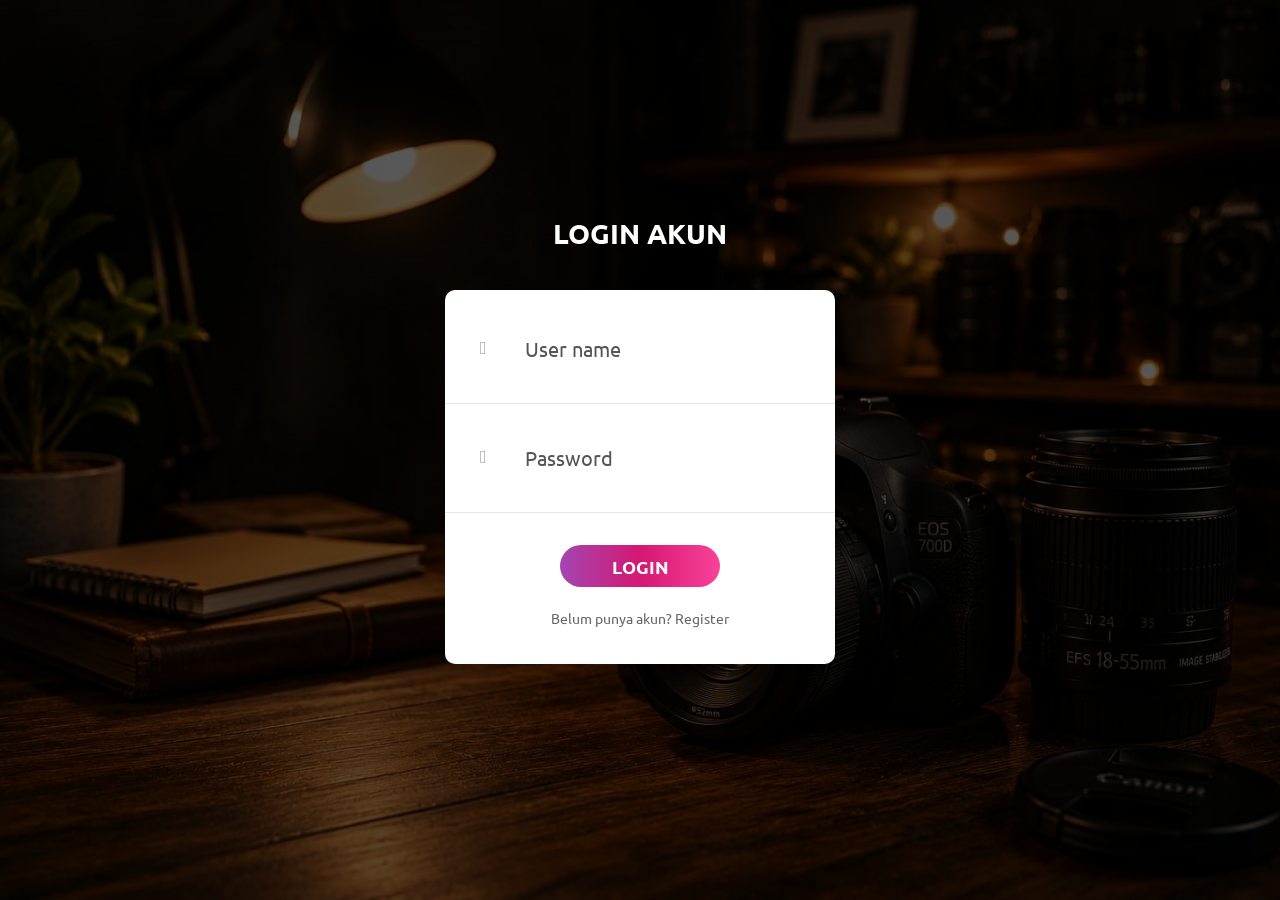
<file: login/index.html>
<!DOCTYPE html>
<html lang="en">
<head>
	<title>Login Vcame</title>
	<meta charset="UTF-8">
	<meta name="viewport" content="width=device-width, initial-scale=1">
<!--===============================================================================================-->	
	<link rel="icon" type="image/png" href="images/icons/favicon.ico"/>
<!--===============================================================================================-->
	<link rel="stylesheet" type="text/css" href="vendor/bootstrap/css/bootstrap.min.css">
<!--===============================================================================================-->
	<link rel="stylesheet" type="text/css" href="fonts/font-awesome-4.7.0/css/font-awesome.min.css">
<!--===============================================================================================-->
	<link rel="stylesheet" type="text/css" href="fonts/Linearicons-Free-v1.0.0/icon-font.min.css">
<!--===============================================================================================-->
	<link rel="stylesheet" type="text/css" href="vendor/animate/animate.css">
<!--===============================================================================================-->	
	<link rel="stylesheet" type="text/css" href="vendor/css-hamburgers/hamburgers.min.css">
<!--===============================================================================================-->
	<link rel="stylesheet" type="text/css" href="vendor/animsition/css/animsition.min.css">
<!--===============================================================================================-->
	<link rel="stylesheet" type="text/css" href="vendor/select2/select2.min.css">
<!--===============================================================================================-->	
	<link rel="stylesheet" type="text/css" href="vendor/daterangepicker/daterangepicker.css">
<!--===============================================================================================-->
	<link rel="stylesheet" type="text/css" href="css/util.css">
	<link rel="stylesheet" type="text/css" href="css/main.css">
<!--===============================================================================================-->
</head>
<body>
	
	<div class="limiter">
		<div class="container-login100" style="background-image: url('images/bg-01.jpg');">
			<div class="wrap-login100 p-t-30 p-b-50">
				<span class="login100-form-title p-b-41">
					Login Akun
				</span>
				<form id="loginForm" class="login100-form validate-form p-b-33 p-t-5">

					<div class="wrap-input100 validate-input" data-validate = "Enter username">
						<input id="username" class="input100" type="text" name="username" placeholder="User name">
						<span class="focus-input100" data-placeholder="&#xe82a;"></span>
					</div>

					<div class="wrap-input100 validate-input" data-validate="Enter password">
						<input id="password" class="input100" type="password" name="pass" placeholder="Password">
						<span class="focus-input100" data-placeholder="&#xe80f;"></span>
					</div>

					<div class="container-login100-form-btn m-t-32">
<div id="alertBox"></div>
						<button class="login100-form-btn">
							Login
						</button>
					</div>
					
					<p style="text-align:center; margin-top:20px;">
    <a href="register.html">Belum punya akun? Register</a>
</p>
				</form>
			</div>
		</div>
	</div>
	

	<div id="dropDownSelect1"></div>
	
<!--===============================================================================================-->
	<script src="vendor/jquery/jquery-3.2.1.min.js"></script>
<!--===============================================================================================-->
	<script src="vendor/animsition/js/animsition.min.js"></script>
<!--===============================================================================================-->
	<script src="vendor/bootstrap/js/popper.js"></script>
	<script src="vendor/bootstrap/js/bootstrap.min.js"></script>
<!--===============================================================================================-->
	<script src="vendor/select2/select2.min.js"></script>
<!--===============================================================================================-->
	<script src="vendor/daterangepicker/moment.min.js"></script>
	<script src="vendor/daterangepicker/daterangepicker.js"></script>
<!--===============================================================================================-->
	<script src="vendor/countdowntime/countdowntime.js"></script>
<!--===============================================================================================-->
	<script src="js/main.js"></script>
	<script src="js/login.js"></script>
</body>
</html>
</file>
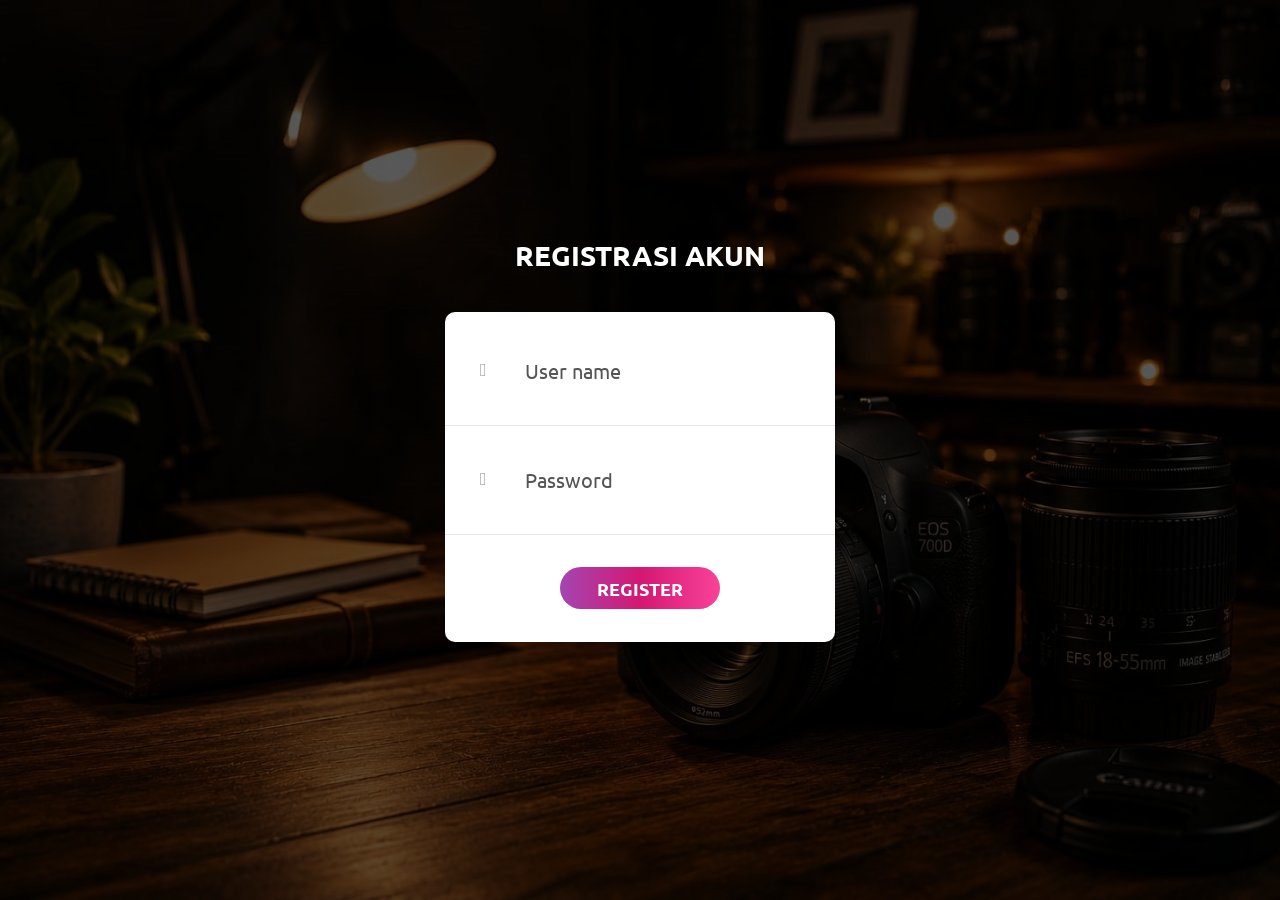
<file: login/register.html>
<!DOCTYPE html>
<html lang="en">
<head>
	<title>Registrasi Vcame</title>
	<meta charset="UTF-8">
	<meta name="viewport" content="width=device-width, initial-scale=1">
<!--===============================================================================================-->	
	<link rel="icon" type="image/png" href="images/icons/favicon.ico"/>
<!--===============================================================================================-->
	<link rel="stylesheet" type="text/css" href="vendor/bootstrap/css/bootstrap.min.css">
<!--===============================================================================================-->
	<link rel="stylesheet" type="text/css" href="fonts/font-awesome-4.7.0/css/font-awesome.min.css">
<!--===============================================================================================-->
	<link rel="stylesheet" type="text/css" href="fonts/Linearicons-Free-v1.0.0/icon-font.min.css">
<!--===============================================================================================-->
	<link rel="stylesheet" type="text/css" href="vendor/animate/animate.css">
<!--===============================================================================================-->	
	<link rel="stylesheet" type="text/css" href="vendor/css-hamburgers/hamburgers.min.css">
<!--===============================================================================================-->
	<link rel="stylesheet" type="text/css" href="vendor/animsition/css/animsition.min.css">
<!--===============================================================================================-->
	<link rel="stylesheet" type="text/css" href="vendor/select2/select2.min.css">
<!--===============================================================================================-->	
	<link rel="stylesheet" type="text/css" href="vendor/daterangepicker/daterangepicker.css">
<!--===============================================================================================-->
	<link rel="stylesheet" type="text/css" href="css/util.css">
	<link rel="stylesheet" type="text/css" href="css/main.css">
<!--===============================================================================================-->
</head>
<body>
	
	<div class="limiter">
		<div class="container-login100" style="background-image: url('images/bg-01.jpg');">
			<div class="wrap-login100 p-t-30 p-b-50">
				<span class="login100-form-title p-b-41">
					Registrasi Akun
				</span>
				<form id="registerForm" class="login100-form p-b-33 p-t-5">

					<div class="wrap-input100 validate-input" data-validate = "Enter username">
						<input id="username" class="input100" type="text" name="username" placeholder="User name">
						<span class="focus-input100" data-placeholder="&#xe82a;"></span>
					</div>

					<div class="wrap-input100 validate-input" data-validate="Enter password">
						<input id="password" class="input100" type="password" name="pass" placeholder="Password">
						<span class="focus-input100" data-placeholder="&#xe80f;"></span>
					</div>

					<div class="container-login100-form-btn m-t-32">
<div id="message"></div>
						<button class="login100-form-btn">
							Register
						</button>
					</div>

				</form>
			</div>
		</div>
	</div>
	

	<div id="dropDownSelect1"></div>
	
<!--===============================================================================================-->
	<script src="vendor/jquery/jquery-3.2.1.min.js"></script>
<!--===============================================================================================-->
	<script src="vendor/animsition/js/animsition.min.js"></script>
<!--===============================================================================================-->
	<script src="vendor/bootstrap/js/popper.js"></script>
	<script src="vendor/bootstrap/js/bootstrap.min.js"></script>
<!--===============================================================================================-->
	<script src="vendor/select2/select2.min.js"></script>
<!--===============================================================================================-->
	<script src="vendor/daterangepicker/moment.min.js"></script>
	<script src="vendor/daterangepicker/daterangepicker.js"></script>
<!--===============================================================================================-->
	<script src="vendor/countdowntime/countdowntime.js"></script>
<!--===============================================================================================-->
	<script src="js/main.js"></script>
 <script src="js/register.js"></script>
</body>
</html>
</file>
<file: login/vendor/daterangepicker/daterangepicker.css>
.daterangepicker {
  position: absolute;
  color: inherit;
  background-color: #fff;
  border-radius: 4px;
  width: 278px;
  padding: 4px;
  margin-top: 1px;
  top: 100px;
  left: 20px;
  /* Calendars */ }
  .daterangepicker:before, .daterangepicker:after {
    position: absolute;
    display: inline-block;
    border-bottom-color: rgba(0, 0, 0, 0.2);
    content: ''; }
  .daterangepicker:before {
    top: -7px;
    border-right: 7px solid transparent;
    border-left: 7px solid transparent;
    border-bottom: 7px solid #ccc; }
  .daterangepicker:after {
    top: -6px;
    border-right: 6px solid transparent;
    border-bottom: 6px solid #fff;
    border-left: 6px solid transparent; }
  .daterangepicker.opensleft:before {
    right: 9px; }
  .daterangepicker.opensleft:after {
    right: 10px; }
  .daterangepicker.openscenter:before {
    left: 0;
    right: 0;
    width: 0;
    margin-left: auto;
    margin-right: auto; }
  .daterangepicker.openscenter:after {
    left: 0;
    right: 0;
    width: 0;
    margin-left: auto;
    margin-right: auto; }
  .daterangepicker.opensright:before {
    left: 9px; }
  .daterangepicker.opensright:after {
    left: 10px; }
  .daterangepicker.dropup {
    margin-top: -5px; }
    .daterangepicker.dropup:before {
      top: initial;
      bottom: -7px;
      border-bottom: initial;
      border-top: 7px solid #ccc; }
    .daterangepicker.dropup:after {
      top: initial;
      bottom: -6px;
      border-bottom: initial;
      border-top: 6px solid #fff; }
  .daterangepicker.dropdown-menu {
    max-width: none;
    z-index: 3001; }
  .daterangepicker.single .ranges, .daterangepicker.single .calendar {
    float: none; }
  .daterangepicker.show-calendar .calendar {
    display: block; }
  .daterangepicker .calendar {
    display: none;
    max-width: 270px;
    margin: 4px; }
    .daterangepicker .calendar.single .calendar-table {
      border: none; }
    .daterangepicker .calendar th, .daterangepicker .calendar td {
      white-space: nowrap;
      text-align: center;
      min-width: 32px; }
  .daterangepicker .calendar-table {
    border: 1px solid #fff;
    padding: 4px;
    border-radius: 4px;
    background-color: #fff; }
  .daterangepicker table {
    width: 100%;
    margin: 0; }
  .daterangepicker td, .daterangepicker th {
    text-align: center;
    width: 20px;
    height: 20px;
    border-radius: 4px;
    border: 1px solid transparent;
    white-space: nowrap;
    cursor: pointer; }
    .daterangepicker td.available:hover, .daterangepicker th.available:hover {
      background-color: #eee;
      border-color: transparent;
      color: inherit; }
    .daterangepicker td.week, .daterangepicker th.week {
      font-size: 80%;
      color: #ccc; }
  .daterangepicker td.off, .daterangepicker td.off.in-range, .daterangepicker td.off.start-date, .daterangepicker td.off.end-date {
    background-color: #fff;
    border-color: transparent;
    color: #999; }
  .daterangepicker td.in-range {
    background-color: #ebf4f8;
    border-color: transparent;
    color: #000;
    border-radius: 0; }
  .daterangepicker td.start-date {
    border-radius: 4px 0 0 4px; }
  .daterangepicker td.end-date {
    border-radius: 0 4px 4px 0; }
  .daterangepicker td.start-date.end-date {
    border-radius: 4px; }
  .daterangepicker td.active, .daterangepicker td.active:hover {
    background-color: #357ebd;
    border-color: transparent;
    color: #fff; }
  .daterangepicker th.month {
    width: auto; }
  .daterangepicker td.disabled, .daterangepicker option.disabled {
    color: #999;
    cursor: not-allowed;
    text-decoration: line-through; }
  .daterangepicker select.monthselect, .daterangepicker select.yearselect {
    font-size: 12px;
    padding: 1px;
    height: auto;
    margin: 0;
    cursor: default; }
  .daterangepicker select.monthselect {
    margin-right: 2%;
    width: 56%; }
  .daterangepicker select.yearselect {
    width: 40%; }
  .daterangepicker select.hourselect, .daterangepicker select.minuteselect, .daterangepicker select.secondselect, .daterangepicker select.ampmselect {
    width: 50px;
    margin-bottom: 0; }
  .daterangepicker .input-mini {
    border: 1px solid #ccc;
    border-radius: 4px;
    color: #555;
    height: 30px;
    line-height: 30px;
    display: block;
    vertical-align: middle;
    margin: 0 0 5px 0;
    padding: 0 6px 0 28px;
    width: 100%; }
    .daterangepicker .input-mini.active {
      border: 1px solid #08c;
      border-radius: 4px; }
  .daterangepicker .daterangepicker_input {
    position: relative; }
    .daterangepicker .daterangepicker_input i {
      position: absolute;
      left: 8px;
      top: 8px; }
  .daterangepicker.rtl .input-mini {
    padding-right: 28px;
    padding-left: 6px; }
  .daterangepicker.rtl .daterangepicker_input i {
    left: auto;
    right: 8px; }
  .daterangepicker .calendar-time {
    text-align: center;
    margin: 5px auto;
    line-height: 30px;
    position: relative;
    padding-left: 28px; }
    .daterangepicker .calendar-time select.disabled {
      color: #ccc;
      cursor: not-allowed; }

.ranges {
  font-size: 11px;
  float: none;
  margin: 4px;
  text-align: left; }
  .ranges ul {
    list-style: none;
    margin: 0 auto;
    padding: 0;
    width: 100%; }
  .ranges li {
    font-size: 13px;
    background-color: #f5f5f5;
    border: 1px solid #f5f5f5;
    border-radius: 4px;
    color: #08c;
    padding: 3px 12px;
    margin-bottom: 8px;
    cursor: pointer; }
    .ranges li:hover {
      background-color: #08c;
      border: 1px solid #08c;
      color: #fff; }
    .ranges li.active {
      background-color: #08c;
      border: 1px solid #08c;
      color: #fff; }

/*  Larger Screen Styling */
@media (min-width: 564px) {
  .daterangepicker {
    width: auto; }
    .daterangepicker .ranges ul {
      width: 160px; }
    .daterangepicker.single .ranges ul {
      width: 100%; }
    .daterangepicker.single .calendar.left {
      clear: none; }
    .daterangepicker.single.ltr .ranges, .daterangepicker.single.ltr .calendar {
      float: left; }
    .daterangepicker.single.rtl .ranges, .daterangepicker.single.rtl .calendar {
      float: right; }
    .daterangepicker.ltr {
      direction: ltr;
      text-align: left; }
      .daterangepicker.ltr .calendar.left {
        clear: left;
        margin-right: 0; }
        .daterangepicker.ltr .calendar.left .calendar-table {
          border-right: none;
          border-top-right-radius: 0;
          border-bottom-right-radius: 0; }
      .daterangepicker.ltr .calendar.right {
        margin-left: 0; }
        .daterangepicker.ltr .calendar.right .calendar-table {
          border-left: none;
          border-top-left-radius: 0;
          border-bottom-left-radius: 0; }
      .daterangepicker.ltr .left .daterangepicker_input {
        padding-right: 12px; }
      .daterangepicker.ltr .calendar.left .calendar-table {
        padding-right: 12px; }
      .daterangepicker.ltr .ranges, .daterangepicker.ltr .calendar {
        float: left; }
    .daterangepicker.rtl {
      direction: rtl;
      text-align: right; }
      .daterangepicker.rtl .calendar.left {
        clear: right;
        margin-left: 0; }
        .daterangepicker.rtl .calendar.left .calendar-table {
          border-left: none;
          border-top-left-radius: 0;
          border-bottom-left-radius: 0; }
      .daterangepicker.rtl .calendar.right {
        margin-right: 0; }
        .daterangepicker.rtl .calendar.right .calendar-table {
          border-right: none;
          border-top-right-radius: 0;
          border-bottom-right-radius: 0; }
      .daterangepicker.rtl .left .daterangepicker_input {
        padding-left: 12px; }
      .daterangepicker.rtl .calendar.left .calendar-table {
        padding-left: 12px; }
      .daterangepicker.rtl .ranges, .daterangepicker.rtl .calendar {
        text-align: right;
        float: right; } }
@media (min-width: 730px) {
  .daterangepicker .ranges {
    width: auto; }
  .daterangepicker.ltr .ranges {
    float: left; }
  .daterangepicker.rtl .ranges {
    float: right; }
  .daterangepicker .calendar.left {
    clear: none !important; } }
</file>
<file: login/css/util.css>
/*[ FONT SIZE ]
///////////////////////////////////////////////////////////
*/
.fs-1 {font-size: 1px;}
.fs-2 {font-size: 2px;}
.fs-3 {font-size: 3px;}
.fs-4 {font-size: 4px;}
.fs-5 {font-size: 5px;}
.fs-6 {font-size: 6px;}
.fs-7 {font-size: 7px;}
.fs-8 {font-size: 8px;}
.fs-9 {font-size: 9px;}
.fs-10 {font-size: 10px;}
.fs-11 {font-size: 11px;}
.fs-12 {font-size: 12px;}
.fs-13 {font-size: 13px;}
.fs-14 {font-size: 14px;}
.fs-15 {font-size: 15px;}
.fs-16 {font-size: 16px;}
.fs-17 {font-size: 17px;}
.fs-18 {font-size: 18px;}
.fs-19 {font-size: 19px;}
.fs-20 {font-size: 20px;}
.fs-21 {font-size: 21px;}
.fs-22 {font-size: 22px;}
.fs-23 {font-size: 23px;}
.fs-24 {font-size: 24px;}
.fs-25 {font-size: 25px;}
.fs-26 {font-size: 26px;}
.fs-27 {font-size: 27px;}
.fs-28 {font-size: 28px;}
.fs-29 {font-size: 29px;}
.fs-30 {font-size: 30px;}
.fs-31 {font-size: 31px;}
.fs-32 {font-size: 32px;}
.fs-33 {font-size: 33px;}
.fs-34 {font-size: 34px;}
.fs-35 {font-size: 35px;}
.fs-36 {font-size: 36px;}
.fs-37 {font-size: 37px;}
.fs-38 {font-size: 38px;}
.fs-39 {font-size: 39px;}
.fs-40 {font-size: 40px;}
.fs-41 {font-size: 41px;}
.fs-42 {font-size: 42px;}
.fs-43 {font-size: 43px;}
.fs-44 {font-size: 44px;}
.fs-45 {font-size: 45px;}
.fs-46 {font-size: 46px;}
.fs-47 {font-size: 47px;}
.fs-48 {font-size: 48px;}
.fs-49 {font-size: 49px;}
.fs-50 {font-size: 50px;}
.fs-51 {font-size: 51px;}
.fs-52 {font-size: 52px;}
.fs-53 {font-size: 53px;}
.fs-54 {font-size: 54px;}
.fs-55 {font-size: 55px;}
.fs-56 {font-size: 56px;}
.fs-57 {font-size: 57px;}
.fs-58 {font-size: 58px;}
.fs-59 {font-size: 59px;}
.fs-60 {font-size: 60px;}
.fs-61 {font-size: 61px;}
.fs-62 {font-size: 62px;}
.fs-63 {font-size: 63px;}
.fs-64 {font-size: 64px;}
.fs-65 {font-size: 65px;}
.fs-66 {font-size: 66px;}
.fs-67 {font-size: 67px;}
.fs-68 {font-size: 68px;}
.fs-69 {font-size: 69px;}
.fs-70 {font-size: 70px;}
.fs-71 {font-size: 71px;}
.fs-72 {font-size: 72px;}
.fs-73 {font-size: 73px;}
.fs-74 {font-size: 74px;}
.fs-75 {font-size: 75px;}
.fs-76 {font-size: 76px;}
.fs-77 {font-size: 77px;}
.fs-78 {font-size: 78px;}
.fs-79 {font-size: 79px;}
.fs-80 {font-size: 80px;}
.fs-81 {font-size: 81px;}
.fs-82 {font-size: 82px;}
.fs-83 {font-size: 83px;}
.fs-84 {font-size: 84px;}
.fs-85 {font-size: 85px;}
.fs-86 {font-size: 86px;}
.fs-87 {font-size: 87px;}
.fs-88 {font-size: 88px;}
.fs-89 {font-size: 89px;}
.fs-90 {font-size: 90px;}
.fs-91 {font-size: 91px;}
.fs-92 {font-size: 92px;}
.fs-93 {font-size: 93px;}
.fs-94 {font-size: 94px;}
.fs-95 {font-size: 95px;}
.fs-96 {font-size: 96px;}
.fs-97 {font-size: 97px;}
.fs-98 {font-size: 98px;}
.fs-99 {font-size: 99px;}
.fs-100 {font-size: 100px;}
.fs-101 {font-size: 101px;}
.fs-102 {font-size: 102px;}
.fs-103 {font-size: 103px;}
.fs-104 {font-size: 104px;}
.fs-105 {font-size: 105px;}
.fs-106 {font-size: 106px;}
.fs-107 {font-size: 107px;}
.fs-108 {font-size: 108px;}
.fs-109 {font-size: 109px;}
.fs-110 {font-size: 110px;}
.fs-111 {font-size: 111px;}
.fs-112 {font-size: 112px;}
.fs-113 {font-size: 113px;}
.fs-114 {font-size: 114px;}
.fs-115 {font-size: 115px;}
.fs-116 {font-size: 116px;}
.fs-117 {font-size: 117px;}
.fs-118 {font-size: 118px;}
.fs-119 {font-size: 119px;}
.fs-120 {font-size: 120px;}
.fs-121 {font-size: 121px;}
.fs-122 {font-size: 122px;}
.fs-123 {font-size: 123px;}
.fs-124 {font-size: 124px;}
.fs-125 {font-size: 125px;}
.fs-126 {font-size: 126px;}
.fs-127 {font-size: 127px;}
.fs-128 {font-size: 128px;}
.fs-129 {font-size: 129px;}
.fs-130 {font-size: 130px;}
.fs-131 {font-size: 131px;}
.fs-132 {font-size: 132px;}
.fs-133 {font-size: 133px;}
.fs-134 {font-size: 134px;}
.fs-135 {font-size: 135px;}
.fs-136 {font-size: 136px;}
.fs-137 {font-size: 137px;}
.fs-138 {font-size: 138px;}
.fs-139 {font-size: 139px;}
.fs-140 {font-size: 140px;}
.fs-141 {font-size: 141px;}
.fs-142 {font-size: 142px;}
.fs-143 {font-size: 143px;}
.fs-144 {font-size: 144px;}
.fs-145 {font-size: 145px;}
.fs-146 {font-size: 146px;}
.fs-147 {font-size: 147px;}
.fs-148 {font-size: 148px;}
.fs-149 {font-size: 149px;}
.fs-150 {font-size: 150px;}
.fs-151 {font-size: 151px;}
.fs-152 {font-size: 152px;}
.fs-153 {font-size: 153px;}
.fs-154 {font-size: 154px;}
.fs-155 {font-size: 155px;}
.fs-156 {font-size: 156px;}
.fs-157 {font-size: 157px;}
.fs-158 {font-size: 158px;}
.fs-159 {font-size: 159px;}
.fs-160 {font-size: 160px;}
.fs-161 {font-size: 161px;}
.fs-162 {font-size: 162px;}
.fs-163 {font-size: 163px;}
.fs-164 {font-size: 164px;}
.fs-165 {font-size: 165px;}
.fs-166 {font-size: 166px;}
.fs-167 {font-size: 167px;}
.fs-168 {font-size: 168px;}
.fs-169 {font-size: 169px;}
.fs-170 {font-size: 170px;}
.fs-171 {font-size: 171px;}
.fs-172 {font-size: 172px;}
.fs-173 {font-size: 173px;}
.fs-174 {font-size: 174px;}
.fs-175 {font-size: 175px;}
.fs-176 {font-size: 176px;}
.fs-177 {font-size: 177px;}
.fs-178 {font-size: 178px;}
.fs-179 {font-size: 179px;}
.fs-180 {font-size: 180px;}
.fs-181 {font-size: 181px;}
.fs-182 {font-size: 182px;}
.fs-183 {font-size: 183px;}
.fs-184 {font-size: 184px;}
.fs-185 {font-size: 185px;}
.fs-186 {font-size: 186px;}
.fs-187 {font-size: 187px;}
.fs-188 {font-size: 188px;}
.fs-189 {font-size: 189px;}
.fs-190 {font-size: 190px;}
.fs-191 {font-size: 191px;}
.fs-192 {font-size: 192px;}
.fs-193 {font-size: 193px;}
.fs-194 {font-size: 194px;}
.fs-195 {font-size: 195px;}
.fs-196 {font-size: 196px;}
.fs-197 {font-size: 197px;}
.fs-198 {font-size: 198px;}
.fs-199 {font-size: 199px;}
.fs-200 {font-size: 200px;}

/*[ PADDING ]
///////////////////////////////////////////////////////////
*/
.p-t-0 {padding-top: 0px;}
.p-t-1 {padding-top: 1px;}
.p-t-2 {padding-top: 2px;}
.p-t-3 {padding-top: 3px;}
.p-t-4 {padding-top: 4px;}
.p-t-5 {padding-top: 5px;}
.p-t-6 {padding-top: 6px;}
.p-t-7 {padding-top: 7px;}
.p-t-8 {padding-top: 8px;}
.p-t-9 {padding-top: 9px;}
.p-t-10 {padding-top: 10px;}
.p-t-11 {padding-top: 11px;}
.p-t-12 {padding-top: 12px;}
.p-t-13 {padding-top: 13px;}
.p-t-14 {padding-top: 14px;}
.p-t-15 {padding-top: 15px;}
.p-t-16 {padding-top: 16px;}
.p-t-17 {padding-top: 17px;}
.p-t-18 {padding-top: 18px;}
.p-t-19 {padding-top: 19px;}
.p-t-20 {padding-top: 20px;}
.p-t-21 {padding-top: 21px;}
.p-t-22 {padding-top: 22px;}
.p-t-23 {padding-top: 23px;}
.p-t-24 {padding-top: 24px;}
.p-t-25 {padding-top: 25px;}
.p-t-26 {padding-top: 26px;}
.p-t-27 {padding-top: 27px;}
.p-t-28 {padding-top: 28px;}
.p-t-29 {padding-top: 29px;}
.p-t-30 {padding-top: 30px;}
.p-t-31 {padding-top: 31px;}
.p-t-32 {padding-top: 32px;}
.p-t-33 {padding-top: 33px;}
.p-t-34 {padding-top: 34px;}
.p-t-35 {padding-top: 35px;}
.p-t-36 {padding-top: 36px;}
.p-t-37 {padding-top: 37px;}
.p-t-38 {padding-top: 38px;}
.p-t-39 {padding-top: 39px;}
.p-t-40 {padding-top: 40px;}
.p-t-41 {padding-top: 41px;}
.p-t-42 {padding-top: 42px;}
.p-t-43 {padding-top: 43px;}
.p-t-44 {padding-top: 44px;}
.p-t-45 {padding-top: 45px;}
.p-t-46 {padding-top: 46px;}
.p-t-47 {padding-top: 47px;}
.p-t-48 {padding-top: 48px;}
.p-t-49 {padding-top: 49px;}
.p-t-50 {padding-top: 50px;}
.p-t-51 {padding-top: 51px;}
.p-t-52 {padding-top: 52px;}
.p-t-53 {padding-top: 53px;}
.p-t-54 {padding-top: 54px;}
.p-t-55 {padding-top: 55px;}
.p-t-56 {padding-top: 56px;}
.p-t-57 {padding-top: 57px;}
.p-t-58 {padding-top: 58px;}
.p-t-59 {padding-top: 59px;}
.p-t-60 {padding-top: 60px;}
.p-t-61 {padding-top: 61px;}
.p-t-62 {padding-top: 62px;}
.p-t-63 {padding-top: 63px;}
.p-t-64 {padding-top: 64px;}
.p-t-65 {padding-top: 65px;}
.p-t-66 {padding-top: 66px;}
.p-t-67 {padding-top: 67px;}
.p-t-68 {padding-top: 68px;}
.p-t-69 {padding-top: 69px;}
.p-t-70 {padding-top: 70px;}
.p-t-71 {padding-top: 71px;}
.p-t-72 {padding-top: 72px;}
.p-t-73 {padding-top: 73px;}
.p-t-74 {padding-top: 74px;}
.p-t-75 {padding-top: 75px;}
.p-t-76 {padding-top: 76px;}
.p-t-77 {padding-top: 77px;}
.p-t-78 {padding-top: 78px;}
.p-t-79 {padding-top: 79px;}
.p-t-80 {padding-top: 80px;}
.p-t-81 {padding-top: 81px;}
.p-t-82 {padding-top: 82px;}
.p-t-83 {padding-top: 83px;}
.p-t-84 {padding-top: 84px;}
.p-t-85 {padding-top: 85px;}
.p-t-86 {padding-top: 86px;}
.p-t-87 {padding-top: 87px;}
.p-t-88 {padding-top: 88px;}
.p-t-89 {padding-top: 89px;}
.p-t-90 {padding-top: 90px;}
.p-t-91 {padding-top: 91px;}
.p-t-92 {padding-top: 92px;}
.p-t-93 {padding-top: 93px;}
.p-t-94 {padding-top: 94px;}
.p-t-95 {padding-top: 95px;}
.p-t-96 {padding-top: 96px;}
.p-t-97 {padding-top: 97px;}
.p-t-98 {padding-top: 98px;}
.p-t-99 {padding-top: 99px;}
.p-t-100 {padding-top: 100px;}
.p-t-101 {padding-top: 101px;}
.p-t-102 {padding-top: 102px;}
.p-t-103 {padding-top: 103px;}
.p-t-104 {padding-top: 104px;}
.p-t-105 {padding-top: 105px;}
.p-t-106 {padding-top: 106px;}
.p-t-107 {padding-top: 107px;}
.p-t-108 {padding-top: 108px;}
.p-t-109 {padding-top: 109px;}
.p-t-110 {padding-top: 110px;}
.p-t-111 {padding-top: 111px;}
.p-t-112 {padding-top: 112px;}
.p-t-113 {padding-top: 113px;}
.p-t-114 {padding-top: 114px;}
.p-t-115 {padding-top: 115px;}
.p-t-116 {padding-top: 116px;}
.p-t-117 {padding-top: 117px;}
.p-t-118 {padding-top: 118px;}
.p-t-119 {padding-top: 119px;}
.p-t-120 {padding-top: 120px;}
.p-t-121 {padding-top: 121px;}
.p-t-122 {padding-top: 122px;}
.p-t-123 {padding-top: 123px;}
.p-t-124 {padding-top: 124px;}
.p-t-125 {padding-top: 125px;}
.p-t-126 {padding-top: 126px;}
.p-t-127 {padding-top: 127px;}
.p-t-128 {padding-top: 128px;}
.p-t-129 {padding-top: 129px;}
.p-t-130 {padding-top: 130px;}
.p-t-131 {padding-top: 131px;}
.p-t-132 {padding-top: 132px;}
.p-t-133 {padding-top: 133px;}
.p-t-134 {padding-top: 134px;}
.p-t-135 {padding-top: 135px;}
.p-t-136 {padding-top: 136px;}
.p-t-137 {padding-top: 137px;}
.p-t-138 {padding-top: 138px;}
.p-t-139 {padding-top: 139px;}
.p-t-140 {padding-top: 140px;}
.p-t-141 {padding-top: 141px;}
.p-t-142 {padding-top: 142px;}
.p-t-143 {padding-top: 143px;}
.p-t-144 {padding-top: 144px;}
.p-t-145 {padding-top: 145px;}
.p-t-146 {padding-top: 146px;}
.p-t-147 {padding-top: 147px;}
.p-t-148 {padding-top: 148px;}
.p-t-149 {padding-top: 149px;}
.p-t-150 {padding-top: 150px;}
.p-t-151 {padding-top: 151px;}
.p-t-152 {padding-top: 152px;}
.p-t-153 {padding-top: 153px;}
.p-t-154 {padding-top: 154px;}
.p-t-155 {padding-top: 155px;}
.p-t-156 {padding-top: 156px;}
.p-t-157 {padding-top: 157px;}
.p-t-158 {padding-top: 158px;}
.p-t-159 {padding-top: 159px;}
.p-t-160 {padding-top: 160px;}
.p-t-161 {padding-top: 161px;}
.p-t-162 {padding-top: 162px;}
.p-t-163 {padding-top: 163px;}
.p-t-164 {padding-top: 164px;}
.p-t-165 {padding-top: 165px;}
.p-t-166 {padding-top: 166px;}
.p-t-167 {padding-top: 167px;}
.p-t-168 {padding-top: 168px;}
.p-t-169 {padding-top: 169px;}
.p-t-170 {padding-top: 170px;}
.p-t-171 {padding-top: 171px;}
.p-t-172 {padding-top: 172px;}
.p-t-173 {padding-top: 173px;}
.p-t-174 {padding-top: 174px;}
.p-t-175 {padding-top: 175px;}
.p-t-176 {padding-top: 176px;}
.p-t-177 {padding-top: 177px;}
.p-t-178 {padding-top: 178px;}
.p-t-179 {padding-top: 179px;}
.p-t-180 {padding-top: 180px;}
.p-t-181 {padding-top: 181px;}
.p-t-182 {padding-top: 182px;}
.p-t-183 {padding-top: 183px;}
.p-t-184 {padding-top: 184px;}
.p-t-185 {padding-top: 185px;}
.p-t-186 {padding-top: 186px;}
.p-t-187 {padding-top: 187px;}
.p-t-188 {padding-top: 188px;}
.p-t-189 {padding-top: 189px;}
.p-t-190 {padding-top: 190px;}
.p-t-191 {padding-top: 191px;}
.p-t-192 {padding-top: 192px;}
.p-t-193 {padding-top: 193px;}
.p-t-194 {padding-top: 194px;}
.p-t-195 {padding-top: 195px;}
.p-t-196 {padding-top: 196px;}
.p-t-197 {padding-top: 197px;}
.p-t-198 {padding-top: 198px;}
.p-t-199 {padding-top: 199px;}
.p-t-200 {padding-top: 200px;}
.p-t-201 {padding-top: 201px;}
.p-t-202 {padding-top: 202px;}
.p-t-203 {padding-top: 203px;}
.p-t-204 {padding-top: 204px;}
.p-t-205 {padding-top: 205px;}
.p-t-206 {padding-top: 206px;}
.p-t-207 {padding-top: 207px;}
.p-t-208 {padding-top: 208px;}
.p-t-209 {padding-top: 209px;}
.p-t-210 {padding-top: 210px;}
.p-t-211 {padding-top: 211px;}
.p-t-212 {padding-top: 212px;}
.p-t-213 {padding-top: 213px;}
.p-t-214 {padding-top: 214px;}
.p-t-215 {padding-top: 215px;}
.p-t-216 {padding-top: 216px;}
.p-t-217 {padding-top: 217px;}
.p-t-218 {padding-top: 218px;}
.p-t-219 {padding-top: 219px;}
.p-t-220 {padding-top: 220px;}
.p-t-221 {padding-top: 221px;}
.p-t-222 {padding-top: 222px;}
.p-t-223 {padding-top: 223px;}
.p-t-224 {padding-top: 224px;}
.p-t-225 {padding-top: 225px;}
.p-t-226 {padding-top: 226px;}
.p-t-227 {padding-top: 227px;}
.p-t-228 {padding-top: 228px;}
.p-t-229 {padding-top: 229px;}
.p-t-230 {padding-top: 230px;}
.p-t-231 {padding-top: 231px;}
.p-t-232 {padding-top: 232px;}
.p-t-233 {padding-top: 233px;}
.p-t-234 {padding-top: 234px;}
.p-t-235 {padding-top: 235px;}
.p-t-236 {padding-top: 236px;}
.p-t-237 {padding-top: 237px;}
.p-t-238 {padding-top: 238px;}
.p-t-239 {padding-top: 239px;}
.p-t-240 {padding-top: 240px;}
.p-t-241 {padding-top: 241px;}
.p-t-242 {padding-top: 242px;}
.p-t-243 {padding-top: 243px;}
.p-t-244 {padding-top: 244px;}
.p-t-245 {padding-top: 245px;}
.p-t-246 {padding-top: 246px;}
.p-t-247 {padding-top: 247px;}
.p-t-248 {padding-top: 248px;}
.p-t-249 {padding-top: 249px;}
.p-t-250 {padding-top: 250px;}
.p-b-0 {padding-bottom: 0px;}
.p-b-1 {padding-bottom: 1px;}
.p-b-2 {padding-bottom: 2px;}
.p-b-3 {padding-bottom: 3px;}
.p-b-4 {padding-bottom: 4px;}
.p-b-5 {padding-bottom: 5px;}
.p-b-6 {padding-bottom: 6px;}
.p-b-7 {padding-bottom: 7px;}
.p-b-8 {padding-bottom: 8px;}
.p-b-9 {padding-bottom: 9px;}
.p-b-10 {padding-bottom: 10px;}
.p-b-11 {padding-bottom: 11px;}
.p-b-12 {padding-bottom: 12px;}
.p-b-13 {padding-bottom: 13px;}
.p-b-14 {padding-bottom: 14px;}
.p-b-15 {padding-bottom: 15px;}
.p-b-16 {padding-bottom: 16px;}
.p-b-17 {padding-bottom: 17px;}
.p-b-18 {padding-bottom: 18px;}
.p-b-19 {padding-bottom: 19px;}
.p-b-20 {padding-bottom: 20px;}
.p-b-21 {padding-bottom: 21px;}
.p-b-22 {padding-bottom: 22px;}
.p-b-23 {padding-bottom: 23px;}
.p-b-24 {padding-bottom: 24px;}
.p-b-25 {padding-bottom: 25px;}
.p-b-26 {padding-bottom: 26px;}
.p-b-27 {padding-bottom: 27px;}
.p-b-28 {padding-bottom: 28px;}
.p-b-29 {padding-bottom: 29px;}
.p-b-30 {padding-bottom: 30px;}
.p-b-31 {padding-bottom: 31px;}
.p-b-32 {padding-bottom: 32px;}
.p-b-33 {padding-bottom: 33px;}
.p-b-34 {padding-bottom: 34px;}
.p-b-35 {padding-bottom: 35px;}
.p-b-36 {padding-bottom: 36px;}
.p-b-37 {padding-bottom: 37px;}
.p-b-38 {padding-bottom: 38px;}
.p-b-39 {padding-bottom: 39px;}
.p-b-40 {padding-bottom: 40px;}
.p-b-41 {padding-bottom: 41px;}
.p-b-42 {padding-bottom: 42px;}
.p-b-43 {padding-bottom: 43px;}
.p-b-44 {padding-bottom: 44px;}
.p-b-45 {padding-bottom: 45px;}
.p-b-46 {padding-bottom: 46px;}
.p-b-47 {padding-bottom: 47px;}
.p-b-48 {padding-bottom: 48px;}
.p-b-49 {padding-bottom: 49px;}
.p-b-50 {padding-bottom: 50px;}
.p-b-51 {padding-bottom: 51px;}
.p-b-52 {padding-bottom: 52px;}
.p-b-53 {padding-bottom: 53px;}
.p-b-54 {padding-bottom: 54px;}
.p-b-55 {padding-bottom: 55px;}
.p-b-56 {padding-bottom: 56px;}
.p-b-57 {padding-bottom: 57px;}
.p-b-58 {padding-bottom: 58px;}
.p-b-59 {padding-bottom: 59px;}
.p-b-60 {padding-bottom: 60px;}
.p-b-61 {padding-bottom: 61px;}
.p-b-62 {padding-bottom: 62px;}
.p-b-63 {padding-bottom: 63px;}
.p-b-64 {padding-bottom: 64px;}
.p-b-65 {padding-bottom: 65px;}
.p-b-66 {padding-bottom: 66px;}
.p-b-67 {padding-bottom: 67px;}
.p-b-68 {padding-bottom: 68px;}
.p-b-69 {padding-bottom: 69px;}
.p-b-70 {padding-bottom: 70px;}
.p-b-71 {padding-bottom: 71px;}
.p-b-72 {padding-bottom: 72px;}
.p-b-73 {padding-bottom: 73px;}
.p-b-74 {padding-bottom: 74px;}
.p-b-75 {padding-bottom: 75px;}
.p-b-76 {padding-bottom: 76px;}
.p-b-77 {padding-bottom: 77px;}
.p-b-78 {padding-bottom: 78px;}
.p-b-79 {padding-bottom: 79px;}
.p-b-80 {padding-bottom: 80px;}
.p-b-81 {padding-bottom: 81px;}
.p-b-82 {padding-bottom: 82px;}
.p-b-83 {padding-bottom: 83px;}
.p-b-84 {padding-bottom: 84px;}
.p-b-85 {padding-bottom: 85px;}
.p-b-86 {padding-bottom: 86px;}
.p-b-87 {padding-bottom: 87px;}
.p-b-88 {padding-bottom: 88px;}
.p-b-89 {padding-bottom: 89px;}
.p-b-90 {padding-bottom: 90px;}
.p-b-91 {padding-bottom: 91px;}
.p-b-92 {padding-bottom: 92px;}
.p-b-93 {padding-bottom: 93px;}
.p-b-94 {padding-bottom: 94px;}
.p-b-95 {padding-bottom: 95px;}
.p-b-96 {padding-bottom: 96px;}
.p-b-97 {padding-bottom: 97px;}
.p-b-98 {padding-bottom: 98px;}
.p-b-99 {padding-bottom: 99px;}
.p-b-100 {padding-bottom: 100px;}
.p-b-101 {padding-bottom: 101px;}
.p-b-102 {padding-bottom: 102px;}
.p-b-103 {padding-bottom: 103px;}
.p-b-104 {padding-bottom: 104px;}
.p-b-105 {padding-bottom: 105px;}
.p-b-106 {padding-bottom: 106px;}
.p-b-107 {padding-bottom: 107px;}
.p-b-108 {padding-bottom: 108px;}
.p-b-109 {padding-bottom: 109px;}
.p-b-110 {padding-bottom: 110px;}
.p-b-111 {padding-bottom: 111px;}
.p-b-112 {padding-bottom: 112px;}
.p-b-113 {padding-bottom: 113px;}
.p-b-114 {padding-bottom: 114px;}
.p-b-115 {padding-bottom: 115px;}
.p-b-116 {padding-bottom: 116px;}
.p-b-117 {padding-bottom: 117px;}
.p-b-118 {padding-bottom: 118px;}
.p-b-119 {padding-bottom: 119px;}
.p-b-120 {padding-bottom: 120px;}
.p-b-121 {padding-bottom: 121px;}
.p-b-122 {padding-bottom: 122px;}
.p-b-123 {padding-bottom: 123px;}
.p-b-124 {padding-bottom: 124px;}
.p-b-125 {padding-bottom: 125px;}
.p-b-126 {padding-bottom: 126px;}
.p-b-127 {padding-bottom: 127px;}
.p-b-128 {padding-bottom: 128px;}
.p-b-129 {padding-bottom: 129px;}
.p-b-130 {padding-bottom: 130px;}
.p-b-131 {padding-bottom: 131px;}
.p-b-132 {padding-bottom: 132px;}
.p-b-133 {padding-bottom: 133px;}
.p-b-134 {padding-bottom: 134px;}
.p-b-135 {padding-bottom: 135px;}
.p-b-136 {padding-bottom: 136px;}
.p-b-137 {padding-bottom: 137px;}
.p-b-138 {padding-bottom: 138px;}
.p-b-139 {padding-bottom: 139px;}
.p-b-140 {padding-bottom: 140px;}
.p-b-141 {padding-bottom: 141px;}
.p-b-142 {padding-bottom: 142px;}
.p-b-143 {padding-bottom: 143px;}
.p-b-144 {padding-bottom: 144px;}
.p-b-145 {padding-bottom: 145px;}
.p-b-146 {padding-bottom: 146px;}
.p-b-147 {padding-bottom: 147px;}
.p-b-148 {padding-bottom: 148px;}
.p-b-149 {padding-bottom: 149px;}
.p-b-150 {padding-bottom: 150px;}
.p-b-151 {padding-bottom: 151px;}
.p-b-152 {padding-bottom: 152px;}
.p-b-153 {padding-bottom: 153px;}
.p-b-154 {padding-bottom: 154px;}
.p-b-155 {padding-bottom: 155px;}
.p-b-156 {padding-bottom: 156px;}
.p-b-157 {padding-bottom: 157px;}
.p-b-158 {padding-bottom: 158px;}
.p-b-159 {padding-bottom: 159px;}
.p-b-160 {padding-bottom: 160px;}
.p-b-161 {padding-bottom: 161px;}
.p-b-162 {padding-bottom: 162px;}
.p-b-163 {padding-bottom: 163px;}
.p-b-164 {padding-bottom: 164px;}
.p-b-165 {padding-bottom: 165px;}
.p-b-166 {padding-bottom: 166px;}
.p-b-167 {padding-bottom: 167px;}
.p-b-168 {padding-bottom: 168px;}
.p-b-169 {padding-bottom: 169px;}
.p-b-170 {padding-bottom: 170px;}
.p-b-171 {padding-bottom: 171px;}
.p-b-172 {padding-bottom: 172px;}
.p-b-173 {padding-bottom: 173px;}
.p-b-174 {padding-bottom: 174px;}
.p-b-175 {padding-bottom: 175px;}
.p-b-176 {padding-bottom: 176px;}
.p-b-177 {padding-bottom: 177px;}
.p-b-178 {padding-bottom: 178px;}
.p-b-179 {padding-bottom: 179px;}
.p-b-180 {padding-bottom: 180px;}
.p-b-181 {padding-bottom: 181px;}
.p-b-182 {padding-bottom: 182px;}
.p-b-183 {padding-bottom: 183px;}
.p-b-184 {padding-bottom: 184px;}
.p-b-185 {padding-bottom: 185px;}
.p-b-186 {padding-bottom: 186px;}
.p-b-187 {padding-bottom: 187px;}
.p-b-188 {padding-bottom: 188px;}
.p-b-189 {padding-bottom: 189px;}
.p-b-190 {padding-bottom: 190px;}
.p-b-191 {padding-bottom: 191px;}
.p-b-192 {padding-bottom: 192px;}
.p-b-193 {padding-bottom: 193px;}
.p-b-194 {padding-bottom: 194px;}
.p-b-195 {padding-bottom: 195px;}
.p-b-196 {padding-bottom: 196px;}
.p-b-197 {padding-bottom: 197px;}
.p-b-198 {padding-bottom: 198px;}
.p-b-199 {padding-bottom: 199px;}
.p-b-200 {padding-bottom: 200px;}
.p-b-201 {padding-bottom: 201px;}
.p-b-202 {padding-bottom: 202px;}
.p-b-203 {padding-bottom: 203px;}
.p-b-204 {padding-bottom: 204px;}
.p-b-205 {padding-bottom: 205px;}
.p-b-206 {padding-bottom: 206px;}
.p-b-207 {padding-bottom: 207px;}
.p-b-208 {padding-bottom: 208px;}
.p-b-209 {padding-bottom: 209px;}
.p-b-210 {padding-bottom: 210px;}
.p-b-211 {padding-bottom: 211px;}
.p-b-212 {padding-bottom: 212px;}
.p-b-213 {padding-bottom: 213px;}
.p-b-214 {padding-bottom: 214px;}
.p-b-215 {padding-bottom: 215px;}
.p-b-216 {padding-bottom: 216px;}
.p-b-217 {padding-bottom: 217px;}
.p-b-218 {padding-bottom: 218px;}
.p-b-219 {padding-bottom: 219px;}
.p-b-220 {padding-bottom: 220px;}
.p-b-221 {padding-bottom: 221px;}
.p-b-222 {padding-bottom: 222px;}
.p-b-223 {padding-bottom: 223px;}
.p-b-224 {padding-bottom: 224px;}
.p-b-225 {padding-bottom: 225px;}
.p-b-226 {padding-bottom: 226px;}
.p-b-227 {padding-bottom: 227px;}
.p-b-228 {padding-bottom: 228px;}
.p-b-229 {padding-bottom: 229px;}
.p-b-230 {padding-bottom: 230px;}
.p-b-231 {padding-bottom: 231px;}
.p-b-232 {padding-bottom: 232px;}
.p-b-233 {padding-bottom: 233px;}
.p-b-234 {padding-bottom: 234px;}
.p-b-235 {padding-bottom: 235px;}
.p-b-236 {padding-bottom: 236px;}
.p-b-237 {padding-bottom: 237px;}
.p-b-238 {padding-bottom: 238px;}
.p-b-239 {padding-bottom: 239px;}
.p-b-240 {padding-bottom: 240px;}
.p-b-241 {padding-bottom: 241px;}
.p-b-242 {padding-bottom: 242px;}
.p-b-243 {padding-bottom: 243px;}
.p-b-244 {padding-bottom: 244px;}
.p-b-245 {padding-bottom: 245px;}
.p-b-246 {padding-bottom: 246px;}
.p-b-247 {padding-bottom: 247px;}
.p-b-248 {padding-bottom: 248px;}
.p-b-249 {padding-bottom: 249px;}
.p-b-250 {padding-bottom: 250px;}
.p-l-0 {padding-left: 0px;}
.p-l-1 {padding-left: 1px;}
.p-l-2 {padding-left: 2px;}
.p-l-3 {padding-left: 3px;}
.p-l-4 {padding-left: 4px;}
.p-l-5 {padding-left: 5px;}
.p-l-6 {padding-left: 6px;}
.p-l-7 {padding-left: 7px;}
.p-l-8 {padding-left: 8px;}
.p-l-9 {padding-left: 9px;}
.p-l-10 {padding-left: 10px;}
.p-l-11 {padding-left: 11px;}
.p-l-12 {padding-left: 12px;}
.p-l-13 {padding-left: 13px;}
.p-l-14 {padding-left: 14px;}
.p-l-15 {padding-left: 15px;}
.p-l-16 {padding-left: 16px;}
.p-l-17 {padding-left: 17px;}
.p-l-18 {padding-left: 18px;}
.p-l-19 {padding-left: 19px;}
.p-l-20 {padding-left: 20px;}
.p-l-21 {padding-left: 21px;}
.p-l-22 {padding-left: 22px;}
.p-l-23 {padding-left: 23px;}
.p-l-24 {padding-left: 24px;}
.p-l-25 {padding-left: 25px;}
.p-l-26 {padding-left: 26px;}
.p-l-27 {padding-left: 27px;}
.p-l-28 {padding-left: 28px;}
.p-l-29 {padding-left: 29px;}
.p-l-30 {padding-left: 30px;}
.p-l-31 {padding-left: 31px;}
.p-l-32 {padding-left: 32px;}
.p-l-33 {padding-left: 33px;}
.p-l-34 {padding-left: 34px;}
.p-l-35 {padding-left: 35px;}
.p-l-36 {padding-left: 36px;}
.p-l-37 {padding-left: 37px;}
.p-l-38 {padding-left: 38px;}
.p-l-39 {padding-left: 39px;}
.p-l-40 {padding-left: 40px;}
.p-l-41 {padding-left: 41px;}
.p-l-42 {padding-left: 42px;}
.p-l-43 {padding-left: 43px;}
.p-l-44 {padding-left: 44px;}
.p-l-45 {padding-left: 45px;}
.p-l-46 {padding-left: 46px;}
.p-l-47 {padding-left: 47px;}
.p-l-48 {padding-left: 48px;}
.p-l-49 {padding-left: 49px;}
.p-l-50 {padding-left: 50px;}
.p-l-51 {padding-left: 51px;}
.p-l-52 {padding-left: 52px;}
.p-l-53 {padding-left: 53px;}
.p-l-54 {padding-left: 54px;}
.p-l-55 {padding-left: 55px;}
.p-l-56 {padding-left: 56px;}
.p-l-57 {padding-left: 57px;}
.p-l-58 {padding-left: 58px;}
.p-l-59 {padding-left: 59px;}
.p-l-60 {padding-left: 60px;}
.p-l-61 {padding-left: 61px;}
.p-l-62 {padding-left: 62px;}
.p-l-63 {padding-left: 63px;}
.p-l-64 {padding-left: 64px;}
.p-l-65 {padding-left: 65px;}
.p-l-66 {padding-left: 66px;}
.p-l-67 {padding-left: 67px;}
.p-l-68 {padding-left: 68px;}
.p-l-69 {padding-left: 69px;}
.p-l-70 {padding-left: 70px;}
.p-l-71 {padding-left: 71px;}
.p-l-72 {padding-left: 72px;}
.p-l-73 {padding-left: 73px;}
.p-l-74 {padding-left: 74px;}
.p-l-75 {padding-left: 75px;}
.p-l-76 {padding-left: 76px;}
.p-l-77 {padding-left: 77px;}
.p-l-78 {padding-left: 78px;}
.p-l-79 {padding-left: 79px;}
.p-l-80 {padding-left: 80px;}
.p-l-81 {padding-left: 81px;}
.p-l-82 {padding-left: 82px;}
.p-l-83 {padding-left: 83px;}
.p-l-84 {padding-left: 84px;}
.p-l-85 {padding-left: 85px;}
.p-l-86 {padding-left: 86px;}
.p-l-87 {padding-left: 87px;}
.p-l-88 {padding-left: 88px;}
.p-l-89 {padding-left: 89px;}
.p-l-90 {padding-left: 90px;}
.p-l-91 {padding-left: 91px;}
.p-l-92 {padding-left: 92px;}
.p-l-93 {padding-left: 93px;}
.p-l-94 {padding-left: 94px;}
.p-l-95 {padding-left: 95px;}
.p-l-96 {padding-left: 96px;}
.p-l-97 {padding-left: 97px;}
.p-l-98 {padding-left: 98px;}
.p-l-99 {padding-left: 99px;}
.p-l-100 {padding-left: 100px;}
.p-l-101 {padding-left: 101px;}
.p-l-102 {padding-left: 102px;}
.p-l-103 {padding-left: 103px;}
.p-l-104 {padding-left: 104px;}
.p-l-105 {padding-left: 105px;}
.p-l-106 {padding-left: 106px;}
.p-l-107 {padding-left: 107px;}
.p-l-108 {padding-left: 108px;}
.p-l-109 {padding-left: 109px;}
.p-l-110 {padding-left: 110px;}
.p-l-111 {padding-left: 111px;}
.p-l-112 {padding-left: 112px;}
.p-l-113 {padding-left: 113px;}
.p-l-114 {padding-left: 114px;}
.p-l-115 {padding-left: 115px;}
.p-l-116 {padding-left: 116px;}
.p-l-117 {padding-left: 117px;}
.p-l-118 {padding-left: 118px;}
.p-l-119 {padding-left: 119px;}
.p-l-120 {padding-left: 120px;}
.p-l-121 {padding-left: 121px;}
.p-l-122 {padding-left: 122px;}
.p-l-123 {padding-left: 123px;}
.p-l-124 {padding-left: 124px;}
.p-l-125 {padding-left: 125px;}
.p-l-126 {padding-left: 126px;}
.p-l-127 {padding-left: 127px;}
.p-l-128 {padding-left: 128px;}
.p-l-129 {padding-left: 129px;}
.p-l-130 {padding-left: 130px;}
.p-l-131 {padding-left: 131px;}
.p-l-132 {padding-left: 132px;}
.p-l-133 {padding-left: 133px;}
.p-l-134 {padding-left: 134px;}
.p-l-135 {padding-left: 135px;}
.p-l-136 {padding-left: 136px;}
.p-l-137 {padding-left: 137px;}
.p-l-138 {padding-left: 138px;}
.p-l-139 {padding-left: 139px;}
.p-l-140 {padding-left: 140px;}
.p-l-141 {padding-left: 141px;}
.p-l-142 {padding-left: 142px;}
.p-l-143 {padding-left: 143px;}
.p-l-144 {padding-left: 144px;}
.p-l-145 {padding-left: 145px;}
.p-l-146 {padding-left: 146px;}
.p-l-147 {padding-left: 147px;}
.p-l-148 {padding-left: 148px;}
.p-l-149 {padding-left: 149px;}
.p-l-150 {padding-left: 150px;}
.p-l-151 {padding-left: 151px;}
.p-l-152 {padding-left: 152px;}
.p-l-153 {padding-left: 153px;}
.p-l-154 {padding-left: 154px;}
.p-l-155 {padding-left: 155px;}
.p-l-156 {padding-left: 156px;}
.p-l-157 {padding-left: 157px;}
.p-l-158 {padding-left: 158px;}
.p-l-159 {padding-left: 159px;}
.p-l-160 {padding-left: 160px;}
.p-l-161 {padding-left: 161px;}
.p-l-162 {padding-left: 162px;}
.p-l-163 {padding-left: 163px;}
.p-l-164 {padding-left: 164px;}
.p-l-165 {padding-left: 165px;}
.p-l-166 {padding-left: 166px;}
.p-l-167 {padding-left: 167px;}
.p-l-168 {padding-left: 168px;}
.p-l-169 {padding-left: 169px;}
.p-l-170 {padding-left: 170px;}
.p-l-171 {padding-left: 171px;}
.p-l-172 {padding-left: 172px;}
.p-l-173 {padding-left: 173px;}
.p-l-174 {padding-left: 174px;}
.p-l-175 {padding-left: 175px;}
.p-l-176 {padding-left: 176px;}
.p-l-177 {padding-left: 177px;}
.p-l-178 {padding-left: 178px;}
.p-l-179 {padding-left: 179px;}
.p-l-180 {padding-left: 180px;}
.p-l-181 {padding-left: 181px;}
.p-l-182 {padding-left: 182px;}
.p-l-183 {padding-left: 183px;}
.p-l-184 {padding-left: 184px;}
.p-l-185 {padding-left: 185px;}
.p-l-186 {padding-left: 186px;}
.p-l-187 {padding-left: 187px;}
.p-l-188 {padding-left: 188px;}
.p-l-189 {padding-left: 189px;}
.p-l-190 {padding-left: 190px;}
.p-l-191 {padding-left: 191px;}
.p-l-192 {padding-left: 192px;}
.p-l-193 {padding-left: 193px;}
.p-l-194 {padding-left: 194px;}
.p-l-195 {padding-left: 195px;}
.p-l-196 {padding-left: 196px;}
.p-l-197 {padding-left: 197px;}
.p-l-198 {padding-left: 198px;}
.p-l-199 {padding-left: 199px;}
.p-l-200 {padding-left: 200px;}
.p-l-201 {padding-left: 201px;}
.p-l-202 {padding-left: 202px;}
.p-l-203 {padding-left: 203px;}
.p-l-204 {padding-left: 204px;}
.p-l-205 {padding-left: 205px;}
.p-l-206 {padding-left: 206px;}
.p-l-207 {padding-left: 207px;}
.p-l-208 {padding-left: 208px;}
.p-l-209 {padding-left: 209px;}
.p-l-210 {padding-left: 210px;}
.p-l-211 {padding-left: 211px;}
.p-l-212 {padding-left: 212px;}
.p-l-213 {padding-left: 213px;}
.p-l-214 {padding-left: 214px;}
.p-l-215 {padding-left: 215px;}
.p-l-216 {padding-left: 216px;}
.p-l-217 {padding-left: 217px;}
.p-l-218 {padding-left: 218px;}
.p-l-219 {padding-left: 219px;}
.p-l-220 {padding-left: 220px;}
.p-l-221 {padding-left: 221px;}
.p-l-222 {padding-left: 222px;}
.p-l-223 {padding-left: 223px;}
.p-l-224 {padding-left: 224px;}
.p-l-225 {padding-left: 225px;}
.p-l-226 {padding-left: 226px;}
.p-l-227 {padding-left: 227px;}
.p-l-228 {padding-left: 228px;}
.p-l-229 {padding-left: 229px;}
.p-l-230 {padding-left: 230px;}
.p-l-231 {padding-left: 231px;}
.p-l-232 {padding-left: 232px;}
.p-l-233 {padding-left: 233px;}
.p-l-234 {padding-left: 234px;}
.p-l-235 {padding-left: 235px;}
.p-l-236 {padding-left: 236px;}
.p-l-237 {padding-left: 237px;}
.p-l-238 {padding-left: 238px;}
.p-l-239 {padding-left: 239px;}
.p-l-240 {padding-left: 240px;}
.p-l-241 {padding-left: 241px;}
.p-l-242 {padding-left: 242px;}
.p-l-243 {padding-left: 243px;}
.p-l-244 {padding-left: 244px;}
.p-l-245 {padding-left: 245px;}
.p-l-246 {padding-left: 246px;}
.p-l-247 {padding-left: 247px;}
.p-l-248 {padding-left: 248px;}
.p-l-249 {padding-left: 249px;}
.p-l-250 {padding-left: 250px;}
.p-r-0 {padding-right: 0px;}
.p-r-1 {padding-right: 1px;}
.p-r-2 {padding-right: 2px;}
.p-r-3 {padding-right: 3px;}
.p-r-4 {padding-right: 4px;}
.p-r-5 {padding-right: 5px;}
.p-r-6 {padding-right: 6px;}
.p-r-7 {padding-right: 7px;}
.p-r-8 {padding-right: 8px;}
.p-r-9 {padding-right: 9px;}
.p-r-10 {padding-right: 10px;}
.p-r-11 {padding-right: 11px;}
.p-r-12 {padding-right: 12px;}
.p-r-13 {padding-right: 13px;}
.p-r-14 {padding-right: 14px;}
.p-r-15 {padding-right: 15px;}
.p-r-16 {padding-right: 16px;}
.p-r-17 {padding-right: 17px;}
.p-r-18 {padding-right: 18px;}
.p-r-19 {padding-right: 19px;}
.p-r-20 {padding-right: 20px;}
.p-r-21 {padding-right: 21px;}
.p-r-22 {padding-right: 22px;}
.p-r-23 {padding-right: 23px;}
.p-r-24 {padding-right: 24px;}
.p-r-25 {padding-right: 25px;}
.p-r-26 {padding-right: 26px;}
.p-r-27 {padding-right: 27px;}
.p-r-28 {padding-right: 28px;}
.p-r-29 {padding-right: 29px;}
.p-r-30 {padding-right: 30px;}
.p-r-31 {padding-right: 31px;}
.p-r-32 {padding-right: 32px;}
.p-r-33 {padding-right: 33px;}
.p-r-34 {padding-right: 34px;}
.p-r-35 {padding-right: 35px;}
.p-r-36 {padding-right: 36px;}
.p-r-37 {padding-right: 37px;}
.p-r-38 {padding-right: 38px;}
.p-r-39 {padding-right: 39px;}
.p-r-40 {padding-right: 40px;}
.p-r-41 {padding-right: 41px;}
.p-r-42 {padding-right: 42px;}
.p-r-43 {padding-right: 43px;}
.p-r-44 {padding-right: 44px;}
.p-r-45 {padding-right: 45px;}
.p-r-46 {padding-right: 46px;}
.p-r-47 {padding-right: 47px;}
.p-r-48 {padding-right: 48px;}
.p-r-49 {padding-right: 49px;}
.p-r-50 {padding-right: 50px;}
.p-r-51 {padding-right: 51px;}
.p-r-52 {padding-right: 52px;}
.p-r-53 {padding-right: 53px;}
.p-r-54 {padding-right: 54px;}
.p-r-55 {padding-right: 55px;}
.p-r-56 {padding-right: 56px;}
.p-r-57 {padding-right: 57px;}
.p-r-58 {padding-right: 58px;}
.p-r-59 {padding-right: 59px;}
.p-r-60 {padding-right: 60px;}
.p-r-61 {padding-right: 61px;}
.p-r-62 {padding-right: 62px;}
.p-r-63 {padding-right: 63px;}
.p-r-64 {padding-right: 64px;}
.p-r-65 {padding-right: 65px;}
.p-r-66 {padding-right: 66px;}
.p-r-67 {padding-right: 67px;}
.p-r-68 {padding-right: 68px;}
.p-r-69 {padding-right: 69px;}
.p-r-70 {padding-right: 70px;}
.p-r-71 {padding-right: 71px;}
.p-r-72 {padding-right: 72px;}
.p-r-73 {padding-right: 73px;}
.p-r-74 {padding-right: 74px;}
.p-r-75 {padding-right: 75px;}
.p-r-76 {padding-right: 76px;}
.p-r-77 {padding-right: 77px;}
.p-r-78 {padding-right: 78px;}
.p-r-79 {padding-right: 79px;}
.p-r-80 {padding-right: 80px;}
.p-r-81 {padding-right: 81px;}
.p-r-82 {padding-right: 82px;}
.p-r-83 {padding-right: 83px;}
.p-r-84 {padding-right: 84px;}
.p-r-85 {padding-right: 85px;}
.p-r-86 {padding-right: 86px;}
.p-r-87 {padding-right: 87px;}
.p-r-88 {padding-right: 88px;}
.p-r-89 {padding-right: 89px;}
.p-r-90 {padding-right: 90px;}
.p-r-91 {padding-right: 91px;}
.p-r-92 {padding-right: 92px;}
.p-r-93 {padding-right: 93px;}
.p-r-94 {padding-right: 94px;}
.p-r-95 {padding-right: 95px;}
.p-r-96 {padding-right: 96px;}
.p-r-97 {padding-right: 97px;}
.p-r-98 {padding-right: 98px;}
.p-r-99 {padding-right: 99px;}
.p-r-100 {padding-right: 100px;}
.p-r-101 {padding-right: 101px;}
.p-r-102 {padding-right: 102px;}
.p-r-103 {padding-right: 103px;}
.p-r-104 {padding-right: 104px;}
.p-r-105 {padding-right: 105px;}
.p-r-106 {padding-right: 106px;}
.p-r-107 {padding-right: 107px;}
.p-r-108 {padding-right: 108px;}
.p-r-109 {padding-right: 109px;}
.p-r-110 {padding-right: 110px;}
.p-r-111 {padding-right: 111px;}
.p-r-112 {padding-right: 112px;}
.p-r-113 {padding-right: 113px;}
.p-r-114 {padding-right: 114px;}
.p-r-115 {padding-right: 115px;}
.p-r-116 {padding-right: 116px;}
.p-r-117 {padding-right: 117px;}
.p-r-118 {padding-right: 118px;}
.p-r-119 {padding-right: 119px;}
.p-r-120 {padding-right: 120px;}
.p-r-121 {padding-right: 121px;}
.p-r-122 {padding-right: 122px;}
.p-r-123 {padding-right: 123px;}
.p-r-124 {padding-right: 124px;}
.p-r-125 {padding-right: 125px;}
.p-r-126 {padding-right: 126px;}
.p-r-127 {padding-right: 127px;}
.p-r-128 {padding-right: 128px;}
.p-r-129 {padding-right: 129px;}
.p-r-130 {padding-right: 130px;}
.p-r-131 {padding-right: 131px;}
.p-r-132 {padding-right: 132px;}
.p-r-133 {padding-right: 133px;}
.p-r-134 {padding-right: 134px;}
.p-r-135 {padding-right: 135px;}
.p-r-136 {padding-right: 136px;}
.p-r-137 {padding-right: 137px;}
.p-r-138 {padding-right: 138px;}
.p-r-139 {padding-right: 139px;}
.p-r-140 {padding-right: 140px;}
.p-r-141 {padding-right: 141px;}
.p-r-142 {padding-right: 142px;}
.p-r-143 {padding-right: 143px;}
.p-r-144 {padding-right: 144px;}
.p-r-145 {padding-right: 145px;}
.p-r-146 {padding-right: 146px;}
.p-r-147 {padding-right: 147px;}
.p-r-148 {padding-right: 148px;}
.p-r-149 {padding-right: 149px;}
.p-r-150 {padding-right: 150px;}
.p-r-151 {padding-right: 151px;}
.p-r-152 {padding-right: 152px;}
.p-r-153 {padding-right: 153px;}
.p-r-154 {padding-right: 154px;}
.p-r-155 {padding-right: 155px;}
.p-r-156 {padding-right: 156px;}
.p-r-157 {padding-right: 157px;}
.p-r-158 {padding-right: 158px;}
.p-r-159 {padding-right: 159px;}
.p-r-160 {padding-right: 160px;}
.p-r-161 {padding-right: 161px;}
.p-r-162 {padding-right: 162px;}
.p-r-163 {padding-right: 163px;}
.p-r-164 {padding-right: 164px;}
.p-r-165 {padding-right: 165px;}
.p-r-166 {padding-right: 166px;}
.p-r-167 {padding-right: 167px;}
.p-r-168 {padding-right: 168px;}
.p-r-169 {padding-right: 169px;}
.p-r-170 {padding-right: 170px;}
.p-r-171 {padding-right: 171px;}
.p-r-172 {padding-right: 172px;}
.p-r-173 {padding-right: 173px;}
.p-r-174 {padding-right: 174px;}
.p-r-175 {padding-right: 175px;}
.p-r-176 {padding-right: 176px;}
.p-r-177 {padding-right: 177px;}
.p-r-178 {padding-right: 178px;}
.p-r-179 {padding-right: 179px;}
.p-r-180 {padding-right: 180px;}
.p-r-181 {padding-right: 181px;}
.p-r-182 {padding-right: 182px;}
.p-r-183 {padding-right: 183px;}
.p-r-184 {padding-right: 184px;}
.p-r-185 {padding-right: 185px;}
.p-r-186 {padding-right: 186px;}
.p-r-187 {padding-right: 187px;}
.p-r-188 {padding-right: 188px;}
.p-r-189 {padding-right: 189px;}
.p-r-190 {padding-right: 190px;}
.p-r-191 {padding-right: 191px;}
.p-r-192 {padding-right: 192px;}
.p-r-193 {padding-right: 193px;}
.p-r-194 {padding-right: 194px;}
.p-r-195 {padding-right: 195px;}
.p-r-196 {padding-right: 196px;}
.p-r-197 {padding-right: 197px;}
.p-r-198 {padding-right: 198px;}
.p-r-199 {padding-right: 199px;}
.p-r-200 {padding-right: 200px;}
.p-r-201 {padding-right: 201px;}
.p-r-202 {padding-right: 202px;}
.p-r-203 {padding-right: 203px;}
.p-r-204 {padding-right: 204px;}
.p-r-205 {padding-right: 205px;}
.p-r-206 {padding-right: 206px;}
.p-r-207 {padding-right: 207px;}
.p-r-208 {padding-right: 208px;}
.p-r-209 {padding-right: 209px;}
.p-r-210 {padding-right: 210px;}
.p-r-211 {padding-right: 211px;}
.p-r-212 {padding-right: 212px;}
.p-r-213 {padding-right: 213px;}
.p-r-214 {padding-right: 214px;}
.p-r-215 {padding-right: 215px;}
.p-r-216 {padding-right: 216px;}
.p-r-217 {padding-right: 217px;}
.p-r-218 {padding-right: 218px;}
.p-r-219 {padding-right: 219px;}
.p-r-220 {padding-right: 220px;}
.p-r-221 {padding-right: 221px;}
.p-r-222 {padding-right: 222px;}
.p-r-223 {padding-right: 223px;}
.p-r-224 {padding-right: 224px;}
.p-r-225 {padding-right: 225px;}
.p-r-226 {padding-right: 226px;}
.p-r-227 {padding-right: 227px;}
.p-r-228 {padding-right: 228px;}
.p-r-229 {padding-right: 229px;}
.p-r-230 {padding-right: 230px;}
.p-r-231 {padding-right: 231px;}
.p-r-232 {padding-right: 232px;}
.p-r-233 {padding-right: 233px;}
.p-r-234 {padding-right: 234px;}
.p-r-235 {padding-right: 235px;}
.p-r-236 {padding-right: 236px;}
.p-r-237 {padding-right: 237px;}
.p-r-238 {padding-right: 238px;}
.p-r-239 {padding-right: 239px;}
.p-r-240 {padding-right: 240px;}
.p-r-241 {padding-right: 241px;}
.p-r-242 {padding-right: 242px;}
.p-r-243 {padding-right: 243px;}
.p-r-244 {padding-right: 244px;}
.p-r-245 {padding-right: 245px;}
.p-r-246 {padding-right: 246px;}
.p-r-247 {padding-right: 247px;}
.p-r-248 {padding-right: 248px;}
.p-r-249 {padding-right: 249px;}
.p-r-250 {padding-right: 250px;}

/*[ MARGIN ]
///////////////////////////////////////////////////////////
*/
.m-t-0 {margin-top: 0px;}
.m-t-1 {margin-top: 1px;}
.m-t-2 {margin-top: 2px;}
.m-t-3 {margin-top: 3px;}
.m-t-4 {margin-top: 4px;}
.m-t-5 {margin-top: 5px;}
.m-t-6 {margin-top: 6px;}
.m-t-7 {margin-top: 7px;}
.m-t-8 {margin-top: 8px;}
.m-t-9 {margin-top: 9px;}
.m-t-10 {margin-top: 10px;}
.m-t-11 {margin-top: 11px;}
.m-t-12 {margin-top: 12px;}
.m-t-13 {margin-top: 13px;}
.m-t-14 {margin-top: 14px;}
.m-t-15 {margin-top: 15px;}
.m-t-16 {margin-top: 16px;}
.m-t-17 {margin-top: 17px;}
.m-t-18 {margin-top: 18px;}
.m-t-19 {margin-top: 19px;}
.m-t-20 {margin-top: 20px;}
.m-t-21 {margin-top: 21px;}
.m-t-22 {margin-top: 22px;}
.m-t-23 {margin-top: 23px;}
.m-t-24 {margin-top: 24px;}
.m-t-25 {margin-top: 25px;}
.m-t-26 {margin-top: 26px;}
.m-t-27 {margin-top: 27px;}
.m-t-28 {margin-top: 28px;}
.m-t-29 {margin-top: 29px;}
.m-t-30 {margin-top: 30px;}
.m-t-31 {margin-top: 31px;}
.m-t-32 {margin-top: 32px;}
.m-t-33 {margin-top: 33px;}
.m-t-34 {margin-top: 34px;}
.m-t-35 {margin-top: 35px;}
.m-t-36 {margin-top: 36px;}
.m-t-37 {margin-top: 37px;}
.m-t-38 {margin-top: 38px;}
.m-t-39 {margin-top: 39px;}
.m-t-40 {margin-top: 40px;}
.m-t-41 {margin-top: 41px;}
.m-t-42 {margin-top: 42px;}
.m-t-43 {margin-top: 43px;}
.m-t-44 {margin-top: 44px;}
.m-t-45 {margin-top: 45px;}
.m-t-46 {margin-top: 46px;}
.m-t-47 {margin-top: 47px;}
.m-t-48 {margin-top: 48px;}
.m-t-49 {margin-top: 49px;}
.m-t-50 {margin-top: 50px;}
.m-t-51 {margin-top: 51px;}
.m-t-52 {margin-top: 52px;}
.m-t-53 {margin-top: 53px;}
.m-t-54 {margin-top: 54px;}
.m-t-55 {margin-top: 55px;}
.m-t-56 {margin-top: 56px;}
.m-t-57 {margin-top: 57px;}
.m-t-58 {margin-top: 58px;}
.m-t-59 {margin-top: 59px;}
.m-t-60 {margin-top: 60px;}
.m-t-61 {margin-top: 61px;}
.m-t-62 {margin-top: 62px;}
.m-t-63 {margin-top: 63px;}
.m-t-64 {margin-top: 64px;}
.m-t-65 {margin-top: 65px;}
.m-t-66 {margin-top: 66px;}
.m-t-67 {margin-top: 67px;}
.m-t-68 {margin-top: 68px;}
.m-t-69 {margin-top: 69px;}
.m-t-70 {margin-top: 70px;}
.m-t-71 {margin-top: 71px;}
.m-t-72 {margin-top: 72px;}
.m-t-73 {margin-top: 73px;}
.m-t-74 {margin-top: 74px;}
.m-t-75 {margin-top: 75px;}
.m-t-76 {margin-top: 76px;}
.m-t-77 {margin-top: 77px;}
.m-t-78 {margin-top: 78px;}
.m-t-79 {margin-top: 79px;}
.m-t-80 {margin-top: 80px;}
.m-t-81 {margin-top: 81px;}
.m-t-82 {margin-top: 82px;}
.m-t-83 {margin-top: 83px;}
.m-t-84 {margin-top: 84px;}
.m-t-85 {margin-top: 85px;}
.m-t-86 {margin-top: 86px;}
.m-t-87 {margin-top: 87px;}
.m-t-88 {margin-top: 88px;}
.m-t-89 {margin-top: 89px;}
.m-t-90 {margin-top: 90px;}
.m-t-91 {margin-top: 91px;}
.m-t-92 {margin-top: 92px;}
.m-t-93 {margin-top: 93px;}
.m-t-94 {margin-top: 94px;}
.m-t-95 {margin-top: 95px;}
.m-t-96 {margin-top: 96px;}
.m-t-97 {margin-top: 97px;}
.m-t-98 {margin-top: 98px;}
.m-t-99 {margin-top: 99px;}
.m-t-100 {margin-top: 100px;}
.m-t-101 {margin-top: 101px;}
.m-t-102 {margin-top: 102px;}
.m-t-103 {margin-top: 103px;}
.m-t-104 {margin-top: 104px;}
.m-t-105 {margin-top: 105px;}
.m-t-106 {margin-top: 106px;}
.m-t-107 {margin-top: 107px;}
.m-t-108 {margin-top: 108px;}
.m-t-109 {margin-top: 109px;}
.m-t-110 {margin-top: 110px;}
.m-t-111 {margin-top: 111px;}
.m-t-112 {margin-top: 112px;}
.m-t-113 {margin-top: 113px;}
.m-t-114 {margin-top: 114px;}
.m-t-115 {margin-top: 115px;}
.m-t-116 {margin-top: 116px;}
.m-t-117 {margin-top: 117px;}
.m-t-118 {margin-top: 118px;}
.m-t-119 {margin-top: 119px;}
.m-t-120 {margin-top: 120px;}
.m-t-121 {margin-top: 121px;}
.m-t-122 {margin-top: 122px;}
.m-t-123 {margin-top: 123px;}
.m-t-124 {margin-top: 124px;}
.m-t-125 {margin-top: 125px;}
.m-t-126 {margin-top: 126px;}
.m-t-127 {margin-top: 127px;}
.m-t-128 {margin-top: 128px;}
.m-t-129 {margin-top: 129px;}
.m-t-130 {margin-top: 130px;}
.m-t-131 {margin-top: 131px;}
.m-t-132 {margin-top: 132px;}
.m-t-133 {margin-top: 133px;}
.m-t-134 {margin-top: 134px;}
.m-t-135 {margin-top: 135px;}
.m-t-136 {margin-top: 136px;}
.m-t-137 {margin-top: 137px;}
.m-t-138 {margin-top: 138px;}
.m-t-139 {margin-top: 139px;}
.m-t-140 {margin-top: 140px;}
.m-t-141 {margin-top: 141px;}
.m-t-142 {margin-top: 142px;}
.m-t-143 {margin-top: 143px;}
.m-t-144 {margin-top: 144px;}
.m-t-145 {margin-top: 145px;}
.m-t-146 {margin-top: 146px;}
.m-t-147 {margin-top: 147px;}
.m-t-148 {margin-top: 148px;}
.m-t-149 {margin-top: 149px;}
.m-t-150 {margin-top: 150px;}
.m-t-151 {margin-top: 151px;}
.m-t-152 {margin-top: 152px;}
.m-t-153 {margin-top: 153px;}
.m-t-154 {margin-top: 154px;}
.m-t-155 {margin-top: 155px;}
.m-t-156 {margin-top: 156px;}
.m-t-157 {margin-top: 157px;}
.m-t-158 {margin-top: 158px;}
.m-t-159 {margin-top: 159px;}
.m-t-160 {margin-top: 160px;}
.m-t-161 {margin-top: 161px;}
.m-t-162 {margin-top: 162px;}
.m-t-163 {margin-top: 163px;}
.m-t-164 {margin-top: 164px;}
.m-t-165 {margin-top: 165px;}
.m-t-166 {margin-top: 166px;}
.m-t-167 {margin-top: 167px;}
.m-t-168 {margin-top: 168px;}
.m-t-169 {margin-top: 169px;}
.m-t-170 {margin-top: 170px;}
.m-t-171 {margin-top: 171px;}
.m-t-172 {margin-top: 172px;}
.m-t-173 {margin-top: 173px;}
.m-t-174 {margin-top: 174px;}
.m-t-175 {margin-top: 175px;}
.m-t-176 {margin-top: 176px;}
.m-t-177 {margin-top: 177px;}
.m-t-178 {margin-top: 178px;}
.m-t-179 {margin-top: 179px;}
.m-t-180 {margin-top: 180px;}
.m-t-181 {margin-top: 181px;}
.m-t-182 {margin-top: 182px;}
.m-t-183 {margin-top: 183px;}
.m-t-184 {margin-top: 184px;}
.m-t-185 {margin-top: 185px;}
.m-t-186 {margin-top: 186px;}
.m-t-187 {margin-top: 187px;}
.m-t-188 {margin-top: 188px;}
.m-t-189 {margin-top: 189px;}
.m-t-190 {margin-top: 190px;}
.m-t-191 {margin-top: 191px;}
.m-t-192 {margin-top: 192px;}
.m-t-193 {margin-top: 193px;}
.m-t-194 {margin-top: 194px;}
.m-t-195 {margin-top: 195px;}
.m-t-196 {margin-top: 196px;}
.m-t-197 {margin-top: 197px;}
.m-t-198 {margin-top: 198px;}
.m-t-199 {margin-top: 199px;}
.m-t-200 {margin-top: 200px;}
.m-t-201 {margin-top: 201px;}
.m-t-202 {margin-top: 202px;}
.m-t-203 {margin-top: 203px;}
.m-t-204 {margin-top: 204px;}
.m-t-205 {margin-top: 205px;}
.m-t-206 {margin-top: 206px;}
.m-t-207 {margin-top: 207px;}
.m-t-208 {margin-top: 208px;}
.m-t-209 {margin-top: 209px;}
.m-t-210 {margin-top: 210px;}
.m-t-211 {margin-top: 211px;}
.m-t-212 {margin-top: 212px;}
.m-t-213 {margin-top: 213px;}
.m-t-214 {margin-top: 214px;}
.m-t-215 {margin-top: 215px;}
.m-t-216 {margin-top: 216px;}
.m-t-217 {margin-top: 217px;}
.m-t-218 {margin-top: 218px;}
.m-t-219 {margin-top: 219px;}
.m-t-220 {margin-top: 220px;}
.m-t-221 {margin-top: 221px;}
.m-t-222 {margin-top: 222px;}
.m-t-223 {margin-top: 223px;}
.m-t-224 {margin-top: 224px;}
.m-t-225 {margin-top: 225px;}
.m-t-226 {margin-top: 226px;}
.m-t-227 {margin-top: 227px;}
.m-t-228 {margin-top: 228px;}
.m-t-229 {margin-top: 229px;}
.m-t-230 {margin-top: 230px;}
.m-t-231 {margin-top: 231px;}
.m-t-232 {margin-top: 232px;}
.m-t-233 {margin-top: 233px;}
.m-t-234 {margin-top: 234px;}
.m-t-235 {margin-top: 235px;}
.m-t-236 {margin-top: 236px;}
.m-t-237 {margin-top: 237px;}
.m-t-238 {margin-top: 238px;}
.m-t-239 {margin-top: 239px;}
.m-t-240 {margin-top: 240px;}
.m-t-241 {margin-top: 241px;}
.m-t-242 {margin-top: 242px;}
.m-t-243 {margin-top: 243px;}
.m-t-244 {margin-top: 244px;}
.m-t-245 {margin-top: 245px;}
.m-t-246 {margin-top: 246px;}
.m-t-247 {margin-top: 247px;}
.m-t-248 {margin-top: 248px;}
.m-t-249 {margin-top: 249px;}
.m-t-250 {margin-top: 250px;}
.m-b-0 {margin-bottom: 0px;}
.m-b-1 {margin-bottom: 1px;}
.m-b-2 {margin-bottom: 2px;}
.m-b-3 {margin-bottom: 3px;}
.m-b-4 {margin-bottom: 4px;}
.m-b-5 {margin-bottom: 5px;}
.m-b-6 {margin-bottom: 6px;}
.m-b-7 {margin-bottom: 7px;}
.m-b-8 {margin-bottom: 8px;}
.m-b-9 {margin-bottom: 9px;}
.m-b-10 {margin-bottom: 10px;}
.m-b-11 {margin-bottom: 11px;}
.m-b-12 {margin-bottom: 12px;}
.m-b-13 {margin-bottom: 13px;}
.m-b-14 {margin-bottom: 14px;}
.m-b-15 {margin-bottom: 15px;}
.m-b-16 {margin-bottom: 16px;}
.m-b-17 {margin-bottom: 17px;}
.m-b-18 {margin-bottom: 18px;}
.m-b-19 {margin-bottom: 19px;}
.m-b-20 {margin-bottom: 20px;}
.m-b-21 {margin-bottom: 21px;}
.m-b-22 {margin-bottom: 22px;}
.m-b-23 {margin-bottom: 23px;}
.m-b-24 {margin-bottom: 24px;}
.m-b-25 {margin-bottom: 25px;}
.m-b-26 {margin-bottom: 26px;}
.m-b-27 {margin-bottom: 27px;}
.m-b-28 {margin-bottom: 28px;}
.m-b-29 {margin-bottom: 29px;}
.m-b-30 {margin-bottom: 30px;}
.m-b-31 {margin-bottom: 31px;}
.m-b-32 {margin-bottom: 32px;}
.m-b-33 {margin-bottom: 33px;}
.m-b-34 {margin-bottom: 34px;}
.m-b-35 {margin-bottom: 35px;}
.m-b-36 {margin-bottom: 36px;}
.m-b-37 {margin-bottom: 37px;}
.m-b-38 {margin-bottom: 38px;}
.m-b-39 {margin-bottom: 39px;}
.m-b-40 {margin-bottom: 40px;}
.m-b-41 {margin-bottom: 41px;}
.m-b-42 {margin-bottom: 42px;}
.m-b-43 {margin-bottom: 43px;}
.m-b-44 {margin-bottom: 44px;}
.m-b-45 {margin-bottom: 45px;}
.m-b-46 {margin-bottom: 46px;}
.m-b-47 {margin-bottom: 47px;}
.m-b-48 {margin-bottom: 48px;}
.m-b-49 {margin-bottom: 49px;}
.m-b-50 {margin-bottom: 50px;}
.m-b-51 {margin-bottom: 51px;}
.m-b-52 {margin-bottom: 52px;}
.m-b-53 {margin-bottom: 53px;}
.m-b-54 {margin-bottom: 54px;}
.m-b-55 {margin-bottom: 55px;}
.m-b-56 {margin-bottom: 56px;}
.m-b-57 {margin-bottom: 57px;}
.m-b-58 {margin-bottom: 58px;}
.m-b-59 {margin-bottom: 59px;}
.m-b-60 {margin-bottom: 60px;}
.m-b-61 {margin-bottom: 61px;}
.m-b-62 {margin-bottom: 62px;}
.m-b-63 {margin-bottom: 63px;}
.m-b-64 {margin-bottom: 64px;}
.m-b-65 {margin-bottom: 65px;}
.m-b-66 {margin-bottom: 66px;}
.m-b-67 {margin-bottom: 67px;}
.m-b-68 {margin-bottom: 68px;}
.m-b-69 {margin-bottom: 69px;}
.m-b-70 {margin-bottom: 70px;}
.m-b-71 {margin-bottom: 71px;}
.m-b-72 {margin-bottom: 72px;}
.m-b-73 {margin-bottom: 73px;}
.m-b-74 {margin-bottom: 74px;}
.m-b-75 {margin-bottom: 75px;}
.m-b-76 {margin-bottom: 76px;}
.m-b-77 {margin-bottom: 77px;}
.m-b-78 {margin-bottom: 78px;}
.m-b-79 {margin-bottom: 79px;}
.m-b-80 {margin-bottom: 80px;}
.m-b-81 {margin-bottom: 81px;}
.m-b-82 {margin-bottom: 82px;}
.m-b-83 {margin-bottom: 83px;}
.m-b-84 {margin-bottom: 84px;}
.m-b-85 {margin-bottom: 85px;}
.m-b-86 {margin-bottom: 86px;}
.m-b-87 {margin-bottom: 87px;}
.m-b-88 {margin-bottom: 88px;}
.m-b-89 {margin-bottom: 89px;}
.m-b-90 {margin-bottom: 90px;}
.m-b-91 {margin-bottom: 91px;}
.m-b-92 {margin-bottom: 92px;}
.m-b-93 {margin-bottom: 93px;}
.m-b-94 {margin-bottom: 94px;}
.m-b-95 {margin-bottom: 95px;}
.m-b-96 {margin-bottom: 96px;}
.m-b-97 {margin-bottom: 97px;}
.m-b-98 {margin-bottom: 98px;}
.m-b-99 {margin-bottom: 99px;}
.m-b-100 {margin-bottom: 100px;}
.m-b-101 {margin-bottom: 101px;}
.m-b-102 {margin-bottom: 102px;}
.m-b-103 {margin-bottom: 103px;}
.m-b-104 {margin-bottom: 104px;}
.m-b-105 {margin-bottom: 105px;}
.m-b-106 {margin-bottom: 106px;}
.m-b-107 {margin-bottom: 107px;}
.m-b-108 {margin-bottom: 108px;}
.m-b-109 {margin-bottom: 109px;}
.m-b-110 {margin-bottom: 110px;}
.m-b-111 {margin-bottom: 111px;}
.m-b-112 {margin-bottom: 112px;}
.m-b-113 {margin-bottom: 113px;}
.m-b-114 {margin-bottom: 114px;}
.m-b-115 {margin-bottom: 115px;}
.m-b-116 {margin-bottom: 116px;}
.m-b-117 {margin-bottom: 117px;}
.m-b-118 {margin-bottom: 118px;}
.m-b-119 {margin-bottom: 119px;}
.m-b-120 {margin-bottom: 120px;}
.m-b-121 {margin-bottom: 121px;}
.m-b-122 {margin-bottom: 122px;}
.m-b-123 {margin-bottom: 123px;}
.m-b-124 {margin-bottom: 124px;}
.m-b-125 {margin-bottom: 125px;}
.m-b-126 {margin-bottom: 126px;}
.m-b-127 {margin-bottom: 127px;}
.m-b-128 {margin-bottom: 128px;}
.m-b-129 {margin-bottom: 129px;}
.m-b-130 {margin-bottom: 130px;}
.m-b-131 {margin-bottom: 131px;}
.m-b-132 {margin-bottom: 132px;}
.m-b-133 {margin-bottom: 133px;}
.m-b-134 {margin-bottom: 134px;}
.m-b-135 {margin-bottom: 135px;}
.m-b-136 {margin-bottom: 136px;}
.m-b-137 {margin-bottom: 137px;}
.m-b-138 {margin-bottom: 138px;}
.m-b-139 {margin-bottom: 139px;}
.m-b-140 {margin-bottom: 140px;}
.m-b-141 {margin-bottom: 141px;}
.m-b-142 {margin-bottom: 142px;}
.m-b-143 {margin-bottom: 143px;}
.m-b-144 {margin-bottom: 144px;}
.m-b-145 {margin-bottom: 145px;}
.m-b-146 {margin-bottom: 146px;}
.m-b-147 {margin-bottom: 147px;}
.m-b-148 {margin-bottom: 148px;}
.m-b-149 {margin-bottom: 149px;}
.m-b-150 {margin-bottom: 150px;}
.m-b-151 {margin-bottom: 151px;}
.m-b-152 {margin-bottom: 152px;}
.m-b-153 {margin-bottom: 153px;}
.m-b-154 {margin-bottom: 154px;}
.m-b-155 {margin-bottom: 155px;}
.m-b-156 {margin-bottom: 156px;}
.m-b-157 {margin-bottom: 157px;}
.m-b-158 {margin-bottom: 158px;}
.m-b-159 {margin-bottom: 159px;}
.m-b-160 {margin-bottom: 160px;}
.m-b-161 {margin-bottom: 161px;}
.m-b-162 {margin-bottom: 162px;}
.m-b-163 {margin-bottom: 163px;}
.m-b-164 {margin-bottom: 164px;}
.m-b-165 {margin-bottom: 165px;}
.m-b-166 {margin-bottom: 166px;}
.m-b-167 {margin-bottom: 167px;}
.m-b-168 {margin-bottom: 168px;}
.m-b-169 {margin-bottom: 169px;}
.m-b-170 {margin-bottom: 170px;}
.m-b-171 {margin-bottom: 171px;}
.m-b-172 {margin-bottom: 172px;}
.m-b-173 {margin-bottom: 173px;}
.m-b-174 {margin-bottom: 174px;}
.m-b-175 {margin-bottom: 175px;}
.m-b-176 {margin-bottom: 176px;}
.m-b-177 {margin-bottom: 177px;}
.m-b-178 {margin-bottom: 178px;}
.m-b-179 {margin-bottom: 179px;}
.m-b-180 {margin-bottom: 180px;}
.m-b-181 {margin-bottom: 181px;}
.m-b-182 {margin-bottom: 182px;}
.m-b-183 {margin-bottom: 183px;}
.m-b-184 {margin-bottom: 184px;}
.m-b-185 {margin-bottom: 185px;}
.m-b-186 {margin-bottom: 186px;}
.m-b-187 {margin-bottom: 187px;}
.m-b-188 {margin-bottom: 188px;}
.m-b-189 {margin-bottom: 189px;}
.m-b-190 {margin-bottom: 190px;}
.m-b-191 {margin-bottom: 191px;}
.m-b-192 {margin-bottom: 192px;}
.m-b-193 {margin-bottom: 193px;}
.m-b-194 {margin-bottom: 194px;}
.m-b-195 {margin-bottom: 195px;}
.m-b-196 {margin-bottom: 196px;}
.m-b-197 {margin-bottom: 197px;}
.m-b-198 {margin-bottom: 198px;}
.m-b-199 {margin-bottom: 199px;}
.m-b-200 {margin-bottom: 200px;}
.m-b-201 {margin-bottom: 201px;}
.m-b-202 {margin-bottom: 202px;}
.m-b-203 {margin-bottom: 203px;}
.m-b-204 {margin-bottom: 204px;}
.m-b-205 {margin-bottom: 205px;}
.m-b-206 {margin-bottom: 206px;}
.m-b-207 {margin-bottom: 207px;}
.m-b-208 {margin-bottom: 208px;}
.m-b-209 {margin-bottom: 209px;}
.m-b-210 {margin-bottom: 210px;}
.m-b-211 {margin-bottom: 211px;}
.m-b-212 {margin-bottom: 212px;}
.m-b-213 {margin-bottom: 213px;}
.m-b-214 {margin-bottom: 214px;}
.m-b-215 {margin-bottom: 215px;}
.m-b-216 {margin-bottom: 216px;}
.m-b-217 {margin-bottom: 217px;}
.m-b-218 {margin-bottom: 218px;}
.m-b-219 {margin-bottom: 219px;}
.m-b-220 {margin-bottom: 220px;}
.m-b-221 {margin-bottom: 221px;}
.m-b-222 {margin-bottom: 222px;}
.m-b-223 {margin-bottom: 223px;}
.m-b-224 {margin-bottom: 224px;}
.m-b-225 {margin-bottom: 225px;}
.m-b-226 {margin-bottom: 226px;}
.m-b-227 {margin-bottom: 227px;}
.m-b-228 {margin-bottom: 228px;}
.m-b-229 {margin-bottom: 229px;}
.m-b-230 {margin-bottom: 230px;}
.m-b-231 {margin-bottom: 231px;}
.m-b-232 {margin-bottom: 232px;}
.m-b-233 {margin-bottom: 233px;}
.m-b-234 {margin-bottom: 234px;}
.m-b-235 {margin-bottom: 235px;}
.m-b-236 {margin-bottom: 236px;}
.m-b-237 {margin-bottom: 237px;}
.m-b-238 {margin-bottom: 238px;}
.m-b-239 {margin-bottom: 239px;}
.m-b-240 {margin-bottom: 240px;}
.m-b-241 {margin-bottom: 241px;}
.m-b-242 {margin-bottom: 242px;}
.m-b-243 {margin-bottom: 243px;}
.m-b-244 {margin-bottom: 244px;}
.m-b-245 {margin-bottom: 245px;}
.m-b-246 {margin-bottom: 246px;}
.m-b-247 {margin-bottom: 247px;}
.m-b-248 {margin-bottom: 248px;}
.m-b-249 {margin-bottom: 249px;}
.m-b-250 {margin-bottom: 250px;}
.m-l-0 {margin-left: 0px;}
.m-l-1 {margin-left: 1px;}
.m-l-2 {margin-left: 2px;}
.m-l-3 {margin-left: 3px;}
.m-l-4 {margin-left: 4px;}
.m-l-5 {margin-left: 5px;}
.m-l-6 {margin-left: 6px;}
.m-l-7 {margin-left: 7px;}
.m-l-8 {margin-left: 8px;}
.m-l-9 {margin-left: 9px;}
.m-l-10 {margin-left: 10px;}
.m-l-11 {margin-left: 11px;}
.m-l-12 {margin-left: 12px;}
.m-l-13 {margin-left: 13px;}
.m-l-14 {margin-left: 14px;}
.m-l-15 {margin-left: 15px;}
.m-l-16 {margin-left: 16px;}
.m-l-17 {margin-left: 17px;}
.m-l-18 {margin-left: 18px;}
.m-l-19 {margin-left: 19px;}
.m-l-20 {margin-left: 20px;}
.m-l-21 {margin-left: 21px;}
.m-l-22 {margin-left: 22px;}
.m-l-23 {margin-left: 23px;}
.m-l-24 {margin-left: 24px;}
.m-l-25 {margin-left: 25px;}
.m-l-26 {margin-left: 26px;}
.m-l-27 {margin-left: 27px;}
.m-l-28 {margin-left: 28px;}
.m-l-29 {margin-left: 29px;}
.m-l-30 {margin-left: 30px;}
.m-l-31 {margin-left: 31px;}
.m-l-32 {margin-left: 32px;}
.m-l-33 {margin-left: 33px;}
.m-l-34 {margin-left: 34px;}
.m-l-35 {margin-left: 35px;}
.m-l-36 {margin-left: 36px;}
.m-l-37 {margin-left: 37px;}
.m-l-38 {margin-left: 38px;}
.m-l-39 {margin-left: 39px;}
.m-l-40 {margin-left: 40px;}
.m-l-41 {margin-left: 41px;}
.m-l-42 {margin-left: 42px;}
.m-l-43 {margin-left: 43px;}
.m-l-44 {margin-left: 44px;}
.m-l-45 {margin-left: 45px;}
.m-l-46 {margin-left: 46px;}
.m-l-47 {margin-left: 47px;}
.m-l-48 {margin-left: 48px;}
.m-l-49 {margin-left: 49px;}
.m-l-50 {margin-left: 50px;}
.m-l-51 {margin-left: 51px;}
.m-l-52 {margin-left: 52px;}
.m-l-53 {margin-left: 53px;}
.m-l-54 {margin-left: 54px;}
.m-l-55 {margin-left: 55px;}
.m-l-56 {margin-left: 56px;}
.m-l-57 {margin-left: 57px;}
.m-l-58 {margin-left: 58px;}
.m-l-59 {margin-left: 59px;}
.m-l-60 {margin-left: 60px;}
.m-l-61 {margin-left: 61px;}
.m-l-62 {margin-left: 62px;}
.m-l-63 {margin-left: 63px;}
.m-l-64 {margin-left: 64px;}
.m-l-65 {margin-left: 65px;}
.m-l-66 {margin-left: 66px;}
.m-l-67 {margin-left: 67px;}
.m-l-68 {margin-left: 68px;}
.m-l-69 {margin-left: 69px;}
.m-l-70 {margin-left: 70px;}
.m-l-71 {margin-left: 71px;}
.m-l-72 {margin-left: 72px;}
.m-l-73 {margin-left: 73px;}
.m-l-74 {margin-left: 74px;}
.m-l-75 {margin-left: 75px;}
.m-l-76 {margin-left: 76px;}
.m-l-77 {margin-left: 77px;}
.m-l-78 {margin-left: 78px;}
.m-l-79 {margin-left: 79px;}
.m-l-80 {margin-left: 80px;}
.m-l-81 {margin-left: 81px;}
.m-l-82 {margin-left: 82px;}
.m-l-83 {margin-left: 83px;}
.m-l-84 {margin-left: 84px;}
.m-l-85 {margin-left: 85px;}
.m-l-86 {margin-left: 86px;}
.m-l-87 {margin-left: 87px;}
.m-l-88 {margin-left: 88px;}
.m-l-89 {margin-left: 89px;}
.m-l-90 {margin-left: 90px;}
.m-l-91 {margin-left: 91px;}
.m-l-92 {margin-left: 92px;}
.m-l-93 {margin-left: 93px;}
.m-l-94 {margin-left: 94px;}
.m-l-95 {margin-left: 95px;}
.m-l-96 {margin-left: 96px;}
.m-l-97 {margin-left: 97px;}
.m-l-98 {margin-left: 98px;}
.m-l-99 {margin-left: 99px;}
.m-l-100 {margin-left: 100px;}
.m-l-101 {margin-left: 101px;}
.m-l-102 {margin-left: 102px;}
.m-l-103 {margin-left: 103px;}
.m-l-104 {margin-left: 104px;}
.m-l-105 {margin-left: 105px;}
.m-l-106 {margin-left: 106px;}
.m-l-107 {margin-left: 107px;}
.m-l-108 {margin-left: 108px;}
.m-l-109 {margin-left: 109px;}
.m-l-110 {margin-left: 110px;}
.m-l-111 {margin-left: 111px;}
.m-l-112 {margin-left: 112px;}
.m-l-113 {margin-left: 113px;}
.m-l-114 {margin-left: 114px;}
.m-l-115 {margin-left: 115px;}
.m-l-116 {margin-left: 116px;}
.m-l-117 {margin-left: 117px;}
.m-l-118 {margin-left: 118px;}
.m-l-119 {margin-left: 119px;}
.m-l-120 {margin-left: 120px;}
.m-l-121 {margin-left: 121px;}
.m-l-122 {margin-left: 122px;}
.m-l-123 {margin-left: 123px;}
.m-l-124 {margin-left: 124px;}
.m-l-125 {margin-left: 125px;}
.m-l-126 {margin-left: 126px;}
.m-l-127 {margin-left: 127px;}
.m-l-128 {margin-left: 128px;}
.m-l-129 {margin-left: 129px;}
.m-l-130 {margin-left: 130px;}
.m-l-131 {margin-left: 131px;}
.m-l-132 {margin-left: 132px;}
.m-l-133 {margin-left: 133px;}
.m-l-134 {margin-left: 134px;}
.m-l-135 {margin-left: 135px;}
.m-l-136 {margin-left: 136px;}
.m-l-137 {margin-left: 137px;}
.m-l-138 {margin-left: 138px;}
.m-l-139 {margin-left: 139px;}
.m-l-140 {margin-left: 140px;}
.m-l-141 {margin-left: 141px;}
.m-l-142 {margin-left: 142px;}
.m-l-143 {margin-left: 143px;}
.m-l-144 {margin-left: 144px;}
.m-l-145 {margin-left: 145px;}
.m-l-146 {margin-left: 146px;}
.m-l-147 {margin-left: 147px;}
.m-l-148 {margin-left: 148px;}
.m-l-149 {margin-left: 149px;}
.m-l-150 {margin-left: 150px;}
.m-l-151 {margin-left: 151px;}
.m-l-152 {margin-left: 152px;}
.m-l-153 {margin-left: 153px;}
.m-l-154 {margin-left: 154px;}
.m-l-155 {margin-left: 155px;}
.m-l-156 {margin-left: 156px;}
.m-l-157 {margin-left: 157px;}
.m-l-158 {margin-left: 158px;}
.m-l-159 {margin-left: 159px;}
.m-l-160 {margin-left: 160px;}
.m-l-161 {margin-left: 161px;}
.m-l-162 {margin-left: 162px;}
.m-l-163 {margin-left: 163px;}
.m-l-164 {margin-left: 164px;}
.m-l-165 {margin-left: 165px;}
.m-l-166 {margin-left: 166px;}
.m-l-167 {margin-left: 167px;}
.m-l-168 {margin-left: 168px;}
.m-l-169 {margin-left: 169px;}
.m-l-170 {margin-left: 170px;}
.m-l-171 {margin-left: 171px;}
.m-l-172 {margin-left: 172px;}
.m-l-173 {margin-left: 173px;}
.m-l-174 {margin-left: 174px;}
.m-l-175 {margin-left: 175px;}
.m-l-176 {margin-left: 176px;}
.m-l-177 {margin-left: 177px;}
.m-l-178 {margin-left: 178px;}
.m-l-179 {margin-left: 179px;}
.m-l-180 {margin-left: 180px;}
.m-l-181 {margin-left: 181px;}
.m-l-182 {margin-left: 182px;}
.m-l-183 {margin-left: 183px;}
.m-l-184 {margin-left: 184px;}
.m-l-185 {margin-left: 185px;}
.m-l-186 {margin-left: 186px;}
.m-l-187 {margin-left: 187px;}
.m-l-188 {margin-left: 188px;}
.m-l-189 {margin-left: 189px;}
.m-l-190 {margin-left: 190px;}
.m-l-191 {margin-left: 191px;}
.m-l-192 {margin-left: 192px;}
.m-l-193 {margin-left: 193px;}
.m-l-194 {margin-left: 194px;}
.m-l-195 {margin-left: 195px;}
.m-l-196 {margin-left: 196px;}
.m-l-197 {margin-left: 197px;}
.m-l-198 {margin-left: 198px;}
.m-l-199 {margin-left: 199px;}
.m-l-200 {margin-left: 200px;}
.m-l-201 {margin-left: 201px;}
.m-l-202 {margin-left: 202px;}
.m-l-203 {margin-left: 203px;}
.m-l-204 {margin-left: 204px;}
.m-l-205 {margin-left: 205px;}
.m-l-206 {margin-left: 206px;}
.m-l-207 {margin-left: 207px;}
.m-l-208 {margin-left: 208px;}
.m-l-209 {margin-left: 209px;}
.m-l-210 {margin-left: 210px;}
.m-l-211 {margin-left: 211px;}
.m-l-212 {margin-left: 212px;}
.m-l-213 {margin-left: 213px;}
.m-l-214 {margin-left: 214px;}
.m-l-215 {margin-left: 215px;}
.m-l-216 {margin-left: 216px;}
.m-l-217 {margin-left: 217px;}
.m-l-218 {margin-left: 218px;}
.m-l-219 {margin-left: 219px;}
.m-l-220 {margin-left: 220px;}
.m-l-221 {margin-left: 221px;}
.m-l-222 {margin-left: 222px;}
.m-l-223 {margin-left: 223px;}
.m-l-224 {margin-left: 224px;}
.m-l-225 {margin-left: 225px;}
.m-l-226 {margin-left: 226px;}
.m-l-227 {margin-left: 227px;}
.m-l-228 {margin-left: 228px;}
.m-l-229 {margin-left: 229px;}
.m-l-230 {margin-left: 230px;}
.m-l-231 {margin-left: 231px;}
.m-l-232 {margin-left: 232px;}
.m-l-233 {margin-left: 233px;}
.m-l-234 {margin-left: 234px;}
.m-l-235 {margin-left: 235px;}
.m-l-236 {margin-left: 236px;}
.m-l-237 {margin-left: 237px;}
.m-l-238 {margin-left: 238px;}
.m-l-239 {margin-left: 239px;}
.m-l-240 {margin-left: 240px;}
.m-l-241 {margin-left: 241px;}
.m-l-242 {margin-left: 242px;}
.m-l-243 {margin-left: 243px;}
.m-l-244 {margin-left: 244px;}
.m-l-245 {margin-left: 245px;}
.m-l-246 {margin-left: 246px;}
.m-l-247 {margin-left: 247px;}
.m-l-248 {margin-left: 248px;}
.m-l-249 {margin-left: 249px;}
.m-l-250 {margin-left: 250px;}
.m-r-0 {margin-right: 0px;}
.m-r-1 {margin-right: 1px;}
.m-r-2 {margin-right: 2px;}
.m-r-3 {margin-right: 3px;}
.m-r-4 {margin-right: 4px;}
.m-r-5 {margin-right: 5px;}
.m-r-6 {margin-right: 6px;}
.m-r-7 {margin-right: 7px;}
.m-r-8 {margin-right: 8px;}
.m-r-9 {margin-right: 9px;}
.m-r-10 {margin-right: 10px;}
.m-r-11 {margin-right: 11px;}
.m-r-12 {margin-right: 12px;}
.m-r-13 {margin-right: 13px;}
.m-r-14 {margin-right: 14px;}
.m-r-15 {margin-right: 15px;}
.m-r-16 {margin-right: 16px;}
.m-r-17 {margin-right: 17px;}
.m-r-18 {margin-right: 18px;}
.m-r-19 {margin-right: 19px;}
.m-r-20 {margin-right: 20px;}
.m-r-21 {margin-right: 21px;}
.m-r-22 {margin-right: 22px;}
.m-r-23 {margin-right: 23px;}
.m-r-24 {margin-right: 24px;}
.m-r-25 {margin-right: 25px;}
.m-r-26 {margin-right: 26px;}
.m-r-27 {margin-right: 27px;}
.m-r-28 {margin-right: 28px;}
.m-r-29 {margin-right: 29px;}
.m-r-30 {margin-right: 30px;}
.m-r-31 {margin-right: 31px;}
.m-r-32 {margin-right: 32px;}
.m-r-33 {margin-right: 33px;}
.m-r-34 {margin-right: 34px;}
.m-r-35 {margin-right: 35px;}
.m-r-36 {margin-right: 36px;}
.m-r-37 {margin-right: 37px;}
.m-r-38 {margin-right: 38px;}
.m-r-39 {margin-right: 39px;}
.m-r-40 {margin-right: 40px;}
.m-r-41 {margin-right: 41px;}
.m-r-42 {margin-right: 42px;}
.m-r-43 {margin-right: 43px;}
.m-r-44 {margin-right: 44px;}
.m-r-45 {margin-right: 45px;}
.m-r-46 {margin-right: 46px;}
.m-r-47 {margin-right: 47px;}
.m-r-48 {margin-right: 48px;}
.m-r-49 {margin-right: 49px;}
.m-r-50 {margin-right: 50px;}
.m-r-51 {margin-right: 51px;}
.m-r-52 {margin-right: 52px;}
.m-r-53 {margin-right: 53px;}
.m-r-54 {margin-right: 54px;}
.m-r-55 {margin-right: 55px;}
.m-r-56 {margin-right: 56px;}
.m-r-57 {margin-right: 57px;}
.m-r-58 {margin-right: 58px;}
.m-r-59 {margin-right: 59px;}
.m-r-60 {margin-right: 60px;}
.m-r-61 {margin-right: 61px;}
.m-r-62 {margin-right: 62px;}
.m-r-63 {margin-right: 63px;}
.m-r-64 {margin-right: 64px;}
.m-r-65 {margin-right: 65px;}
.m-r-66 {margin-right: 66px;}
.m-r-67 {margin-right: 67px;}
.m-r-68 {margin-right: 68px;}
.m-r-69 {margin-right: 69px;}
.m-r-70 {margin-right: 70px;}
.m-r-71 {margin-right: 71px;}
.m-r-72 {margin-right: 72px;}
.m-r-73 {margin-right: 73px;}
.m-r-74 {margin-right: 74px;}
.m-r-75 {margin-right: 75px;}
.m-r-76 {margin-right: 76px;}
.m-r-77 {margin-right: 77px;}
.m-r-78 {margin-right: 78px;}
.m-r-79 {margin-right: 79px;}
.m-r-80 {margin-right: 80px;}
.m-r-81 {margin-right: 81px;}
.m-r-82 {margin-right: 82px;}
.m-r-83 {margin-right: 83px;}
.m-r-84 {margin-right: 84px;}
.m-r-85 {margin-right: 85px;}
.m-r-86 {margin-right: 86px;}
.m-r-87 {margin-right: 87px;}
.m-r-88 {margin-right: 88px;}
.m-r-89 {margin-right: 89px;}
.m-r-90 {margin-right: 90px;}
.m-r-91 {margin-right: 91px;}
.m-r-92 {margin-right: 92px;}
.m-r-93 {margin-right: 93px;}
.m-r-94 {margin-right: 94px;}
.m-r-95 {margin-right: 95px;}
.m-r-96 {margin-right: 96px;}
.m-r-97 {margin-right: 97px;}
.m-r-98 {margin-right: 98px;}
.m-r-99 {margin-right: 99px;}
.m-r-100 {margin-right: 100px;}
.m-r-101 {margin-right: 101px;}
.m-r-102 {margin-right: 102px;}
.m-r-103 {margin-right: 103px;}
.m-r-104 {margin-right: 104px;}
.m-r-105 {margin-right: 105px;}
.m-r-106 {margin-right: 106px;}
.m-r-107 {margin-right: 107px;}
.m-r-108 {margin-right: 108px;}
.m-r-109 {margin-right: 109px;}
.m-r-110 {margin-right: 110px;}
.m-r-111 {margin-right: 111px;}
.m-r-112 {margin-right: 112px;}
.m-r-113 {margin-right: 113px;}
.m-r-114 {margin-right: 114px;}
.m-r-115 {margin-right: 115px;}
.m-r-116 {margin-right: 116px;}
.m-r-117 {margin-right: 117px;}
.m-r-118 {margin-right: 118px;}
.m-r-119 {margin-right: 119px;}
.m-r-120 {margin-right: 120px;}
.m-r-121 {margin-right: 121px;}
.m-r-122 {margin-right: 122px;}
.m-r-123 {margin-right: 123px;}
.m-r-124 {margin-right: 124px;}
.m-r-125 {margin-right: 125px;}
.m-r-126 {margin-right: 126px;}
.m-r-127 {margin-right: 127px;}
.m-r-128 {margin-right: 128px;}
.m-r-129 {margin-right: 129px;}
.m-r-130 {margin-right: 130px;}
.m-r-131 {margin-right: 131px;}
.m-r-132 {margin-right: 132px;}
.m-r-133 {margin-right: 133px;}
.m-r-134 {margin-right: 134px;}
.m-r-135 {margin-right: 135px;}
.m-r-136 {margin-right: 136px;}
.m-r-137 {margin-right: 137px;}
.m-r-138 {margin-right: 138px;}
.m-r-139 {margin-right: 139px;}
.m-r-140 {margin-right: 140px;}
.m-r-141 {margin-right: 141px;}
.m-r-142 {margin-right: 142px;}
.m-r-143 {margin-right: 143px;}
.m-r-144 {margin-right: 144px;}
.m-r-145 {margin-right: 145px;}
.m-r-146 {margin-right: 146px;}
.m-r-147 {margin-right: 147px;}
.m-r-148 {margin-right: 148px;}
.m-r-149 {margin-right: 149px;}
.m-r-150 {margin-right: 150px;}
.m-r-151 {margin-right: 151px;}
.m-r-152 {margin-right: 152px;}
.m-r-153 {margin-right: 153px;}
.m-r-154 {margin-right: 154px;}
.m-r-155 {margin-right: 155px;}
.m-r-156 {margin-right: 156px;}
.m-r-157 {margin-right: 157px;}
.m-r-158 {margin-right: 158px;}
.m-r-159 {margin-right: 159px;}
.m-r-160 {margin-right: 160px;}
.m-r-161 {margin-right: 161px;}
.m-r-162 {margin-right: 162px;}
.m-r-163 {margin-right: 163px;}
.m-r-164 {margin-right: 164px;}
.m-r-165 {margin-right: 165px;}
.m-r-166 {margin-right: 166px;}
.m-r-167 {margin-right: 167px;}
.m-r-168 {margin-right: 168px;}
.m-r-169 {margin-right: 169px;}
.m-r-170 {margin-right: 170px;}
.m-r-171 {margin-right: 171px;}
.m-r-172 {margin-right: 172px;}
.m-r-173 {margin-right: 173px;}
.m-r-174 {margin-right: 174px;}
.m-r-175 {margin-right: 175px;}
.m-r-176 {margin-right: 176px;}
.m-r-177 {margin-right: 177px;}
.m-r-178 {margin-right: 178px;}
.m-r-179 {margin-right: 179px;}
.m-r-180 {margin-right: 180px;}
.m-r-181 {margin-right: 181px;}
.m-r-182 {margin-right: 182px;}
.m-r-183 {margin-right: 183px;}
.m-r-184 {margin-right: 184px;}
.m-r-185 {margin-right: 185px;}
.m-r-186 {margin-right: 186px;}
.m-r-187 {margin-right: 187px;}
.m-r-188 {margin-right: 188px;}
.m-r-189 {margin-right: 189px;}
.m-r-190 {margin-right: 190px;}
.m-r-191 {margin-right: 191px;}
.m-r-192 {margin-right: 192px;}
.m-r-193 {margin-right: 193px;}
.m-r-194 {margin-right: 194px;}
.m-r-195 {margin-right: 195px;}
.m-r-196 {margin-right: 196px;}
.m-r-197 {margin-right: 197px;}
.m-r-198 {margin-right: 198px;}
.m-r-199 {margin-right: 199px;}
.m-r-200 {margin-right: 200px;}
.m-r-201 {margin-right: 201px;}
.m-r-202 {margin-right: 202px;}
.m-r-203 {margin-right: 203px;}
.m-r-204 {margin-right: 204px;}
.m-r-205 {margin-right: 205px;}
.m-r-206 {margin-right: 206px;}
.m-r-207 {margin-right: 207px;}
.m-r-208 {margin-right: 208px;}
.m-r-209 {margin-right: 209px;}
.m-r-210 {margin-right: 210px;}
.m-r-211 {margin-right: 211px;}
.m-r-212 {margin-right: 212px;}
.m-r-213 {margin-right: 213px;}
.m-r-214 {margin-right: 214px;}
.m-r-215 {margin-right: 215px;}
.m-r-216 {margin-right: 216px;}
.m-r-217 {margin-right: 217px;}
.m-r-218 {margin-right: 218px;}
.m-r-219 {margin-right: 219px;}
.m-r-220 {margin-right: 220px;}
.m-r-221 {margin-right: 221px;}
.m-r-222 {margin-right: 222px;}
.m-r-223 {margin-right: 223px;}
.m-r-224 {margin-right: 224px;}
.m-r-225 {margin-right: 225px;}
.m-r-226 {margin-right: 226px;}
.m-r-227 {margin-right: 227px;}
.m-r-228 {margin-right: 228px;}
.m-r-229 {margin-right: 229px;}
.m-r-230 {margin-right: 230px;}
.m-r-231 {margin-right: 231px;}
.m-r-232 {margin-right: 232px;}
.m-r-233 {margin-right: 233px;}
.m-r-234 {margin-right: 234px;}
.m-r-235 {margin-right: 235px;}
.m-r-236 {margin-right: 236px;}
.m-r-237 {margin-right: 237px;}
.m-r-238 {margin-right: 238px;}
.m-r-239 {margin-right: 239px;}
.m-r-240 {margin-right: 240px;}
.m-r-241 {margin-right: 241px;}
.m-r-242 {margin-right: 242px;}
.m-r-243 {margin-right: 243px;}
.m-r-244 {margin-right: 244px;}
.m-r-245 {margin-right: 245px;}
.m-r-246 {margin-right: 246px;}
.m-r-247 {margin-right: 247px;}
.m-r-248 {margin-right: 248px;}
.m-r-249 {margin-right: 249px;}
.m-r-250 {margin-right: 250px;}
.m-l-r-auto {margin-left: auto;	margin-right: auto;}
.m-l-auto {margin-left: auto;}
.m-r-auto {margin-right: auto;}



/*[ TEXT ]
///////////////////////////////////////////////////////////
*/
/* ------------------------------------ */
.text-white {color: white;}
.text-black {color: black;}

.text-hov-white:hover {color: white;}

/* ------------------------------------ */
.text-up {text-transform: uppercase;}

/* ------------------------------------ */
.text-center {text-align: center;}
.text-left {text-align: left;}
.text-right {text-align: right;}
.text-middle {vertical-align: middle;}

/* ------------------------------------ */
.lh-1-0 {line-height: 1.0;}
.lh-1-1 {line-height: 1.1;}
.lh-1-2 {line-height: 1.2;}
.lh-1-3 {line-height: 1.3;}
.lh-1-4 {line-height: 1.4;}
.lh-1-5 {line-height: 1.5;}
.lh-1-6 {line-height: 1.6;}
.lh-1-7 {line-height: 1.7;}
.lh-1-8 {line-height: 1.8;}
.lh-1-9 {line-height: 1.9;}
.lh-2-0 {line-height: 2.0;}
.lh-2-1 {line-height: 2.1;}
.lh-2-2 {line-height: 2.2;}
.lh-2-3 {line-height: 2.3;}
.lh-2-4 {line-height: 2.4;}
.lh-2-5 {line-height: 2.5;}
.lh-2-6 {line-height: 2.6;}
.lh-2-7 {line-height: 2.7;}
.lh-2-8 {line-height: 2.8;}
.lh-2-9 {line-height: 2.9;}





/*[ SHAPE ]
///////////////////////////////////////////////////////////
*/

/*[ Display ]
-----------------------------------------------------------
*/
.dis-none {display: none;}
.dis-block {display: block;}
.dis-inline {display: inline;}
.dis-inline-block {display: inline-block;}
.dis-flex {
	display: -webkit-box;
	display: -webkit-flex;
	display: -moz-box;
	display: -ms-flexbox;
	display: flex;
}

/*[ Position ]
-----------------------------------------------------------
*/
.pos-relative {position: relative;}
.pos-absolute {position: absolute;}
.pos-fixed {position: fixed;}

/*[ float ]
-----------------------------------------------------------
*/
.float-l {float: left;}
.float-r {float: right;}


/*[ Width & Height ]
-----------------------------------------------------------
*/
.sizefull {
	width: 100%;
	height: 100%;
}
.w-full {width: 100%;}
.h-full {height: 100%;}
.max-w-full {max-width: 100%;}
.max-h-full {max-height: 100%;}
.min-w-full {min-width: 100%;}
.min-h-full {min-height: 100%;}

/*[ Top Bottom Left Right ]
-----------------------------------------------------------
*/
.top-0 {top: 0;}
.bottom-0 {bottom: 0;}
.left-0 {left: 0;}
.right-0 {right: 0;}

.top-auto {top: auto;}
.bottom-auto {bottom: auto;}
.left-auto {left: auto;}
.right-auto {right: auto;}


/*[ Opacity ]
-----------------------------------------------------------
*/
.op-0-0 {opacity: 0;}
.op-0-1 {opacity: 0.1;}
.op-0-2 {opacity: 0.2;}
.op-0-3 {opacity: 0.3;}
.op-0-4 {opacity: 0.4;}
.op-0-5 {opacity: 0.5;}
.op-0-6 {opacity: 0.6;}
.op-0-7 {opacity: 0.7;}
.op-0-8 {opacity: 0.8;}
.op-0-9 {opacity: 0.9;}
.op-1-0 {opacity: 1;}

/*[ Background ]
-----------------------------------------------------------
*/
.bgwhite {background-color: white;}
.bgblack {background-color: black;}



/*[ Wrap Picture ]
-----------------------------------------------------------
*/
.wrap-pic-w img {width: 100%;}
.wrap-pic-max-w img {max-width: 100%;}

/* ------------------------------------ */
.wrap-pic-h img {height: 100%;}
.wrap-pic-max-h img {max-height: 100%;}

/* ------------------------------------ */
.wrap-pic-cir {
	border-radius: 50%;
	overflow: hidden;
}
.wrap-pic-cir img {
	width: 100%;
}



/*[ Hover ]
-----------------------------------------------------------
*/
.hov-pointer:hover {cursor: pointer;}

/* ------------------------------------ */
.hov-img-zoom {
	display: block;
	overflow: hidden;
}
.hov-img-zoom img{
	width: 100%;
	-webkit-transition: all 0.6s;
    -o-transition: all 0.6s;
    -moz-transition: all 0.6s;
    transition: all 0.6s;
}
.hov-img-zoom:hover img {
	-webkit-transform: scale(1.1);
  	-moz-transform: scale(1.1);
  	-ms-transform: scale(1.1);
  	-o-transform: scale(1.1);
	transform: scale(1.1);
}



/*[  ]
-----------------------------------------------------------
*/
.bo-cir {border-radius: 50%;}

.of-hidden {overflow: hidden;}

.visible-false {visibility: hidden;}
.visible-true {visibility: visible;}




/*[ Transition ]
-----------------------------------------------------------
*/
.trans-0-1 {
	-webkit-transition: all 0.1s;
    -o-transition: all 0.1s;
    -moz-transition: all 0.1s;
    transition: all 0.1s;
}
.trans-0-2 {
	-webkit-transition: all 0.2s;
    -o-transition: all 0.2s;
    -moz-transition: all 0.2s;
    transition: all 0.2s;
}
.trans-0-3 {
	-webkit-transition: all 0.3s;
    -o-transition: all 0.3s;
    -moz-transition: all 0.3s;
    transition: all 0.3s;
}
.trans-0-4 {
	-webkit-transition: all 0.4s;
    -o-transition: all 0.4s;
    -moz-transition: all 0.4s;
    transition: all 0.4s;
}
.trans-0-5 {
	-webkit-transition: all 0.5s;
    -o-transition: all 0.5s;
    -moz-transition: all 0.5s;
    transition: all 0.5s;
}
.trans-0-6 {
	-webkit-transition: all 0.6s;
    -o-transition: all 0.6s;
    -moz-transition: all 0.6s;
    transition: all 0.6s;
}
.trans-0-9 {
	-webkit-transition: all 0.9s;
    -o-transition: all 0.9s;
    -moz-transition: all 0.9s;
    transition: all 0.9s;
}
.trans-1-0 {
	-webkit-transition: all 1s;
    -o-transition: all 1s;
    -moz-transition: all 1s;
    transition: all 1s;
}



/*[ Layout ]
///////////////////////////////////////////////////////////
*/

/*[ Flex ]
-----------------------------------------------------------
*/
/* ------------------------------------ */
.flex-w {
	display: -webkit-box;
	display: -webkit-flex;
	display: -moz-box;
	display: -ms-flexbox;
	display: flex;
	-webkit-flex-wrap: wrap;
	-moz-flex-wrap: wrap;
	-ms-flex-wrap: wrap;
	-o-flex-wrap: wrap;
	flex-wrap: wrap;
}

/* ------------------------------------ */
.flex-l {
	display: -webkit-box;
	display: -webkit-flex;
	display: -moz-box;
	display: -ms-flexbox;
	display: flex;
	justify-content: flex-start;
}

.flex-r {
	display: -webkit-box;
	display: -webkit-flex;
	display: -moz-box;
	display: -ms-flexbox;
	display: flex;
	justify-content: flex-end;
}

.flex-c {
	display: -webkit-box;
	display: -webkit-flex;
	display: -moz-box;
	display: -ms-flexbox;
	display: flex;
	justify-content: center;
}

.flex-sa {
	display: -webkit-box;
	display: -webkit-flex;
	display: -moz-box;
	display: -ms-flexbox;
	display: flex;
	justify-content: space-around;
}

.flex-sb {
	display: -webkit-box;
	display: -webkit-flex;
	display: -moz-box;
	display: -ms-flexbox;
	display: flex;
	justify-content: space-between;
}

/* ------------------------------------ */
.flex-t {
	display: -webkit-box;
	display: -webkit-flex;
	display: -moz-box;
	display: -ms-flexbox;
	display: flex;
	-ms-align-items: flex-start;
	align-items: flex-start;
}

.flex-b {
	display: -webkit-box;
	display: -webkit-flex;
	display: -moz-box;
	display: -ms-flexbox;
	display: flex;
	-ms-align-items: flex-end;
	align-items: flex-end;
}

.flex-m {
	display: -webkit-box;
	display: -webkit-flex;
	display: -moz-box;
	display: -ms-flexbox;
	display: flex;
	-ms-align-items: center;
	align-items: center;
}

.flex-str {
	display: -webkit-box;
	display: -webkit-flex;
	display: -moz-box;
	display: -ms-flexbox;
	display: flex;
	-ms-align-items: stretch;
	align-items: stretch;
}

/* ------------------------------------ */
.flex-row {
	display: -webkit-box;
	display: -webkit-flex;
	display: -moz-box;
	display: -ms-flexbox;
	display: flex;
	-webkit-flex-direction: row;
	-moz-flex-direction: row;
	-ms-flex-direction: row;
	-o-flex-direction: row;
	flex-direction: row;
}

.flex-row-rev {
	display: -webkit-box;
	display: -webkit-flex;
	display: -moz-box;
	display: -ms-flexbox;
	display: flex;
	-webkit-flex-direction: row-reverse;
	-moz-flex-direction: row-reverse;
	-ms-flex-direction: row-reverse;
	-o-flex-direction: row-reverse;
	flex-direction: row-reverse;
}

.flex-col {
	display: -webkit-box;
	display: -webkit-flex;
	display: -moz-box;
	display: -ms-flexbox;
	display: flex;
	-webkit-flex-direction: column;
	-moz-flex-direction: column;
	-ms-flex-direction: column;
	-o-flex-direction: column;
	flex-direction: column;
}

.flex-col-rev {
	display: -webkit-box;
	display: -webkit-flex;
	display: -moz-box;
	display: -ms-flexbox;
	display: flex;
	-webkit-flex-direction: column-reverse;
	-moz-flex-direction: column-reverse;
	-ms-flex-direction: column-reverse;
	-o-flex-direction: column-reverse;
	flex-direction: column-reverse;
}

/* ------------------------------------ */
.flex-c-m {
	display: -webkit-box;
	display: -webkit-flex;
	display: -moz-box;
	display: -ms-flexbox;
	display: flex;
	justify-content: center;
	-ms-align-items: center;
	align-items: center;
}

.flex-c-t {
	display: -webkit-box;
	display: -webkit-flex;
	display: -moz-box;
	display: -ms-flexbox;
	display: flex;
	justify-content: center;
	-ms-align-items: flex-start;
	align-items: flex-start;
}

.flex-c-b {
	display: -webkit-box;
	display: -webkit-flex;
	display: -moz-box;
	display: -ms-flexbox;
	display: flex;
	justify-content: center;
	-ms-align-items: flex-end;
	align-items: flex-end;
}

.flex-c-str {
	display: -webkit-box;
	display: -webkit-flex;
	display: -moz-box;
	display: -ms-flexbox;
	display: flex;
	justify-content: center;
	-ms-align-items: stretch;
	align-items: stretch;
}

.flex-l-m {
	display: -webkit-box;
	display: -webkit-flex;
	display: -moz-box;
	display: -ms-flexbox;
	display: flex;
	justify-content: flex-start;
	-ms-align-items: center;
	align-items: center;
}

.flex-r-m {
	display: -webkit-box;
	display: -webkit-flex;
	display: -moz-box;
	display: -ms-flexbox;
	display: flex;
	justify-content: flex-end;
	-ms-align-items: center;
	align-items: center;
}

.flex-sa-m {
	display: -webkit-box;
	display: -webkit-flex;
	display: -moz-box;
	display: -ms-flexbox;
	display: flex;
	justify-content: space-around;
	-ms-align-items: center;
	align-items: center;
}

.flex-sb-m {
	display: -webkit-box;
	display: -webkit-flex;
	display: -moz-box;
	display: -ms-flexbox;
	display: flex;
	justify-content: space-between;
	-ms-align-items: center;
	align-items: center;
}

/* ------------------------------------ */
.flex-col-l {
	display: -webkit-box;
	display: -webkit-flex;
	display: -moz-box;
	display: -ms-flexbox;
	display: flex;
	-webkit-flex-direction: column;
	-moz-flex-direction: column;
	-ms-flex-direction: column;
	-o-flex-direction: column;
	flex-direction: column;
	-ms-align-items: flex-start;
	align-items: flex-start;
}

.flex-col-r {
	display: -webkit-box;
	display: -webkit-flex;
	display: -moz-box;
	display: -ms-flexbox;
	display: flex;
	-webkit-flex-direction: column;
	-moz-flex-direction: column;
	-ms-flex-direction: column;
	-o-flex-direction: column;
	flex-direction: column;
	-ms-align-items: flex-end;
	align-items: flex-end;
}

.flex-col-c {
	display: -webkit-box;
	display: -webkit-flex;
	display: -moz-box;
	display: -ms-flexbox;
	display: flex;
	-webkit-flex-direction: column;
	-moz-flex-direction: column;
	-ms-flex-direction: column;
	-o-flex-direction: column;
	flex-direction: column;
	-ms-align-items: center;
	align-items: center;
}

.flex-col-l-m {
	display: -webkit-box;
	display: -webkit-flex;
	display: -moz-box;
	display: -ms-flexbox;
	display: flex;
	-webkit-flex-direction: column;
	-moz-flex-direction: column;
	-ms-flex-direction: column;
	-o-flex-direction: column;
	flex-direction: column;
	-ms-align-items: flex-start;
	align-items: flex-start;
	justify-content: center;
}

.flex-col-r-m {
	display: -webkit-box;
	display: -webkit-flex;
	display: -moz-box;
	display: -ms-flexbox;
	display: flex;
	-webkit-flex-direction: column;
	-moz-flex-direction: column;
	-ms-flex-direction: column;
	-o-flex-direction: column;
	flex-direction: column;
	-ms-align-items: flex-end;
	align-items: flex-end;
	justify-content: center;
}

.flex-col-c-m {
	display: -webkit-box;
	display: -webkit-flex;
	display: -moz-box;
	display: -ms-flexbox;
	display: flex;
	-webkit-flex-direction: column;
	-moz-flex-direction: column;
	-ms-flex-direction: column;
	-o-flex-direction: column;
	flex-direction: column;
	-ms-align-items: center;
	align-items: center;
	justify-content: center;
}

.flex-col-str {
	display: -webkit-box;
	display: -webkit-flex;
	display: -moz-box;
	display: -ms-flexbox;
	display: flex;
	-webkit-flex-direction: column;
	-moz-flex-direction: column;
	-ms-flex-direction: column;
	-o-flex-direction: column;
	flex-direction: column;
	-ms-align-items: stretch;
	align-items: stretch;
}

.flex-col-sb {
	display: -webkit-box;
	display: -webkit-flex;
	display: -moz-box;
	display: -ms-flexbox;
	display: flex;
	-webkit-flex-direction: column;
	-moz-flex-direction: column;
	-ms-flex-direction: column;
	-o-flex-direction: column;
	flex-direction: column;
	justify-content: space-between;
}

/* ------------------------------------ */
.flex-col-rev-l {
	display: -webkit-box;
	display: -webkit-flex;
	display: -moz-box;
	display: -ms-flexbox;
	display: flex;
	-webkit-flex-direction: column-reverse;
	-moz-flex-direction: column-reverse;
	-ms-flex-direction: column-reverse;
	-o-flex-direction: column-reverse;
	flex-direction: column-reverse;
	-ms-align-items: flex-start;
	align-items: flex-start;
}

.flex-col-rev-r {
	display: -webkit-box;
	display: -webkit-flex;
	display: -moz-box;
	display: -ms-flexbox;
	display: flex;
	-webkit-flex-direction: column-reverse;
	-moz-flex-direction: column-reverse;
	-ms-flex-direction: column-reverse;
	-o-flex-direction: column-reverse;
	flex-direction: column-reverse;
	-ms-align-items: flex-end;
	align-items: flex-end;
}

.flex-col-rev-c {
	display: -webkit-box;
	display: -webkit-flex;
	display: -moz-box;
	display: -ms-flexbox;
	display: flex;
	-webkit-flex-direction: column-reverse;
	-moz-flex-direction: column-reverse;
	-ms-flex-direction: column-reverse;
	-o-flex-direction: column-reverse;
	flex-direction: column-reverse;
	-ms-align-items: center;
	align-items: center;
}

.flex-col-rev-str {
	display: -webkit-box;
	display: -webkit-flex;
	display: -moz-box;
	display: -ms-flexbox;
	display: flex;
	-webkit-flex-direction: column-reverse;
	-moz-flex-direction: column-reverse;
	-ms-flex-direction: column-reverse;
	-o-flex-direction: column-reverse;
	flex-direction: column-reverse;
	-ms-align-items: stretch;
	align-items: stretch;
}


/*[ Absolute ]
-----------------------------------------------------------
*/
.ab-c-m {
	position: absolute;
	top: 50%;
	left: 50%;
	-webkit-transform: translate(-50%, -50%);
  	-moz-transform: translate(-50%, -50%);
  	-ms-transform: translate(-50%, -50%);
  	-o-transform: translate(-50%, -50%);
	transform: translate(-50%, -50%);
}

.ab-c-t {
	position: absolute;
	top: 0px;
	left: 50%;
	-webkit-transform: translateX(-50%);
  	-moz-transform: translateX(-50%);
  	-ms-transform: translateX(-50%);
  	-o-transform: translateX(-50%);
	transform: translateX(-50%);
}

.ab-c-b {
	position: absolute;
	bottom: 0px;
	left: 50%;
	-webkit-transform: translateX(-50%);
  	-moz-transform: translateX(-50%);
  	-ms-transform: translateX(-50%);
  	-o-transform: translateX(-50%);
	transform: translateX(-50%);
}

.ab-l-m {
	position: absolute;
	left: 0px;
	top: 50%;
	-webkit-transform: translateY(-50%);
  	-moz-transform: translateY(-50%);
  	-ms-transform: translateY(-50%);
  	-o-transform: translateY(-50%);
	transform: translateY(-50%);
}

.ab-r-m {
	position: absolute;
	right: 0px;
	top: 50%;
	-webkit-transform: translateY(-50%);
  	-moz-transform: translateY(-50%);
  	-ms-transform: translateY(-50%);
  	-o-transform: translateY(-50%);
	transform: translateY(-50%);
}

.ab-t-l {
	position: absolute;
	left: 0px;
	top: 0px;
}

.ab-t-r {
	position: absolute;
	right: 0px;
	top: 0px;
}

.ab-b-l {
	position: absolute;
	left: 0px;
	bottom: 0px;
}

.ab-b-r {
	position: absolute;
	right: 0px;
	bottom: 0px;
}
</file>
<file: login/css/main.css>
/*//////////////////////////////////////////////////////////////////
[ FONT ]*/

@font-face {
  font-family: Ubuntu-Regular;
  src: url('../fonts/ubuntu/Ubuntu-Regular.ttf'); 
}

@font-face {
  font-family: Ubuntu-Bold;
  src: url('../fonts/ubuntu/Ubuntu-Bold.ttf'); 
}




/*//////////////////////////////////////////////////////////////////
[ RESTYLE TAG ]*/

* {
	margin: 0px; 
	padding: 0px; 
	box-sizing: border-box;
}

body, html {
	height: 100%;
	font-family: Ubuntu-Regular, sans-serif;
}

/*---------------------------------------------*/
a {
	font-family: Ubuntu-Regular;
	font-size: 14px;
	line-height: 1.7;
	color: #666666;
	margin: 0px;
	transition: all 0.4s;
	-webkit-transition: all 0.4s;
  -o-transition: all 0.4s;
  -moz-transition: all 0.4s;
}

a:focus {
	outline: none !important;
}

a:hover {
	text-decoration: none;
  color: #fff;
}

/*---------------------------------------------*/
h1,h2,h3,h4,h5,h6 {
	margin: 0px;
}

p {
	font-family: Ubuntu-Regular;
	font-size: 14px;
	line-height: 1.7;
	color: #666666;
	margin: 0px;
}

ul, li {
	margin: 0px;
	list-style-type: none;
}


/*---------------------------------------------*/
input {
	outline: none;
	border: none;
}

textarea {
  outline: none;
  border: none;
}

textarea:focus, input:focus {
  border-color: transparent !important;
}

input:focus::-webkit-input-placeholder { color:transparent; }
input:focus:-moz-placeholder { color:transparent; }
input:focus::-moz-placeholder { color:transparent; }
input:focus:-ms-input-placeholder { color:transparent; }

textarea:focus::-webkit-input-placeholder { color:transparent; }
textarea:focus:-moz-placeholder { color:transparent; }
textarea:focus::-moz-placeholder { color:transparent; }
textarea:focus:-ms-input-placeholder { color:transparent; }

input::-webkit-input-placeholder { color: #555555;}
input:-moz-placeholder { color: #555555;}
input::-moz-placeholder { color: #555555;}
input:-ms-input-placeholder { color: #555555;}

textarea::-webkit-input-placeholder { color: #555555;}
textarea:-moz-placeholder { color: #555555;}
textarea::-moz-placeholder { color: #555555;}
textarea:-ms-input-placeholder { color: #555555;}

label {
  margin: 0;
  display: block;
}

/*---------------------------------------------*/
button {
	outline: none !important;
	border: none;
	background: transparent;
}

button:hover {
	cursor: pointer;
}

iframe {
	border: none !important;
}


/*//////////////////////////////////////////////////////////////////
[ Utility ]*/
.txt1 {
  font-family: Poppins-Regular;
  font-size: 13px;
  color: #e5e5e5;
  line-height: 1.5;
}


/*//////////////////////////////////////////////////////////////////
[ login ]*/

.limiter {
  width: 100%;
  margin: 0 auto;
}

.container-login100 {
  width: 100%;  
  min-height: 100vh;
  display: -webkit-box;
  display: -webkit-flex;
  display: -moz-box;
  display: -ms-flexbox;
  display: flex;
  flex-wrap: wrap;
  justify-content: center;
  align-items: center;
  padding: 15px;

  background-repeat: no-repeat;
  background-position: center;
  background-size: cover;
  position: relative;
  z-index: 1;  
}

.container-login100::before {
  content: "";
  display: block;
  position: absolute;
  z-index: -1;
  width: 100%;
  height: 100%;
  top: 0;
  left: 0;
  background-color: rgba(0,0,0,0.65);
}

.wrap-login100 {
  width: 390px;
  border-radius: 10px;
  overflow: hidden;

  background: transparent;
}


/*------------------------------------------------------------------
[ Form ]*/

.login100-form {
  width: 100%;
  border-radius: 10px;
  background-color: #fff;
}

.login100-form-logo {
  font-size: 60px; 
  color: #333333;

  display: -webkit-box;
  display: -webkit-flex;
  display: -moz-box;
  display: -ms-flexbox;
  display: flex;
  justify-content: center;
  align-items: center;
  width: 120px;
  height: 120px;
  border-radius: 50%;
  background-color: #fff;
  margin: 0 auto;
}

.login100-form-title {
  font-family: Ubuntu-Bold;
  font-size: 28px;
  color: #fff;
  line-height: 1.2;
  text-align: center;
  text-transform: uppercase;

  display: block;
}


/*------------------------------------------------------------------
[ Input ]*/

.wrap-input100 {
  width: 100%;
  position: relative;
  border-bottom: 1px solid #e6e6e6;
  padding: 29px 0;
}

.input100 {
  font-family: Ubuntu-Regular;
  font-size: 20px;
  color: #555555;
  line-height: 1.2;

  display: block;
  width: 100%;
  height: 50px;
  background: transparent;
  padding: 0 10px 0 80px;
  -webkit-transition: all 0.4s;
  -o-transition: all 0.4s;
  -moz-transition: all 0.4s;
  transition: all 0.4s;
}

/*---------------------------------------------*/ 
.focus-input100 {
  position: absolute;
  display: block;
  width: 100%;
  height: 100%;
  top: 0;
  left: 0;
  pointer-events: none;
}

.focus-input100::before {
  content: "";
  display: block;
  position: absolute;
  bottom: -1px;
  left: 0;
  width: 0;
  height: 1px;

  -webkit-transition: all 0.4s;
  -o-transition: all 0.4s;
  -moz-transition: all 0.4s;
  transition: all 0.4s;

  background: #d41872;
  background: -webkit-linear-gradient(left, #a445b2, #d41872, #fa4299);
  background: -o-linear-gradient(left, #a445b2, #d41872, #fa4299);
  background: -moz-linear-gradient(left, #a445b2, #d41872, #fa4299);
  background: linear-gradient(left, #a445b2, #d41872, #fa4299);
}

.focus-input100::after {
  font-family: Linearicons-Free;
  font-size: 18px;
  color: #999999;

  content: attr(data-placeholder);
  display: block;
  width: 100%;
  position: absolute;
  top: 40px;
  left: 35px;
 

  -webkit-transition: all 0.4s;
  -o-transition: all 0.4s;
  -moz-transition: all 0.4s;
  transition: all 0.4s;
}

.input100:focus {
  padding-left: 60px;
}

.input100:focus + .focus-input100::after {
  left: 23px;
  color: #d41872;
}

.input100:focus + .focus-input100::before {
  width: 100%;
}

.has-val.input100 + .focus-input100::after {
  left: 23px;
  color: #d41872;
}

.has-val.input100 + .focus-input100::before {
  width: 100%;
}

.has-val.input100 {
  padding-left: 60px;
}


/*------------------------------------------------------------------
[ Button ]*/
.container-login100-form-btn {
  width: 100%;
  display: -webkit-box;
  display: -webkit-flex;
  display: -moz-box;
  display: -ms-flexbox;
  display: flex;
  flex-wrap: wrap;
  justify-content: center;
}

.login100-form-btn {
  font-family: Ubuntu-Bold;
  font-size: 18px;
  color: #fff;
  line-height: 1.2;
  text-transform: uppercase;

  display: -webkit-box;
  display: -webkit-flex;
  display: -moz-box;
  display: -ms-flexbox;
  display: flex;
  justify-content: center;
  align-items: center;
  padding: 0 20px;
  min-width: 160px;
  height: 42px;
  border-radius: 21px;

  background: #d41872;
  background: -webkit-linear-gradient(left, #a445b2, #d41872, #fa4299);
  background: -o-linear-gradient(left, #a445b2, #d41872, #fa4299);
  background: -moz-linear-gradient(left, #a445b2, #d41872, #fa4299);
  background: linear-gradient(left, #a445b2, #d41872, #fa4299);
  position: relative;
  z-index: 1;

  -webkit-transition: all 0.4s;
  -o-transition: all 0.4s;
  -moz-transition: all 0.4s;
  transition: all 0.4s;
}

.login100-form-btn::before {
  content: "";
  display: block;
  position: absolute;
  z-index: -1;
  width: 100%;
  height: 100%;
  border-radius: 21px;
  background-color: #555555;
  top: 0;
  left: 0;
  opacity: 0;

  -webkit-transition: all 0.4s;
  -o-transition: all 0.4s;
  -moz-transition: all 0.4s;
  transition: all 0.4s;
}

.login100-form-btn:hover {
  background-color: transparent;
}

.login100-form-btn:hover:before {
  opacity: 1;
}



/*------------------------------------------------------------------
[ Alert validate ]*/

.validate-input {
  position: relative;
}

.alert-validate::before {
  content: attr(data-validate);
  position: absolute;
  max-width: 70%;
  background-color: #fff;
  border: 1px solid #c80000;
  border-radius: 2px;
  padding: 4px 25px 4px 10px;
  top: 50%;
  -webkit-transform: translateY(-50%);
  -moz-transform: translateY(-50%);
  -ms-transform: translateY(-50%);
  -o-transform: translateY(-50%);
  transform: translateY(-50%);
  right: 10px;
  pointer-events: none;

  font-family: Ubuntu-Bold;
  color: #c80000;
  font-size: 13px;
  line-height: 1.4;
  text-align: left;

  visibility: hidden;
  opacity: 0;

  -webkit-transition: opacity 0.4s;
  -o-transition: opacity 0.4s;
  -moz-transition: opacity 0.4s;
  transition: opacity 0.4s;
}

.alert-validate::after {
  content: "\f12a";
  font-family: FontAwesome;
  font-size: 16px;
  color: #c80000;

  display: block;
  position: absolute;
  top: 50%;
  -webkit-transform: translateY(-50%);
  -moz-transform: translateY(-50%);
  -ms-transform: translateY(-50%);
  -o-transform: translateY(-50%);
  transform: translateY(-50%);
  right: 15px;
}

.alert-validate:hover:before {
  visibility: visible;
  opacity: 1;
}

@media (max-width: 992px) {
  .alert-validate::before {
    visibility: visible;
    opacity: 1;
  }
}
</file>
<file: login/fonts/Linearicons-Free-v1.0.0/icon-font.min.css>
/*
Linearicons Free v1.0.0 - https://linearicons.com/free
By Perxis - https://perxis.com
(c) 2014-2015 Perxis.com
License: https://linearicons.com/free/license
*/
@font-face{font-family:Linearicons-Free;src:url(https://cdn.linearicons.com/free/1.0.0/Linearicons-Free.eot);src:url(https://cdn.linearicons.com/free/1.0.0/Linearicons-Free.eot?#iefix) format('embedded-opentype'),url(https://cdn.linearicons.com/free/1.0.0/Linearicons-Free.woff2) format('woff2'),url(https://cdn.linearicons.com/free/1.0.0/Linearicons-Free.ttf) format('truetype'),url(https://cdn.linearicons.com/free/1.0.0/Linearicons-Free.woff) format('woff'),url(https://cdn.linearicons.com/free/1.0.0/Linearicons-Free.svg#Linearicons-Free) format('svg');font-weight:400;font-style:normal}.lnr{font-family:Linearicons-Free;speak:none;font-style:normal;font-weight:400;font-variant:normal;text-transform:none;line-height:1;-webkit-font-smoothing:antialiased;-moz-osx-font-smoothing:grayscale}.lnr-home:before{content:"\e800"}.lnr-apartment:before{content:"\e801"}.lnr-pencil:before{content:"\e802"}.lnr-magic-wand:before{content:"\e803"}.lnr-drop:before{content:"\e804"}.lnr-lighter:before{content:"\e805"}.lnr-poop:before{content:"\e806"}.lnr-sun:before{content:"\e807"}.lnr-moon:before{content:"\e808"}.lnr-cloud:before{content:"\e809"}.lnr-cloud-upload:before{content:"\e80a"}.lnr-cloud-download:before{content:"\e80b"}.lnr-cloud-sync:before{content:"\e80c"}.lnr-cloud-check:before{content:"\e80d"}.lnr-database:before{content:"\e80e"}.lnr-lock:before{content:"\e80f"}.lnr-cog:before{content:"\e810"}.lnr-trash:before{content:"\e811"}.lnr-dice:before{content:"\e812"}.lnr-heart:before{content:"\e813"}.lnr-star:before{content:"\e814"}.lnr-star-half:before{content:"\e815"}.lnr-star-empty:before{content:"\e816"}.lnr-flag:before{content:"\e817"}.lnr-envelope:before{content:"\e818"}.lnr-paperclip:before{content:"\e819"}.lnr-inbox:before{content:"\e81a"}.lnr-eye:before{content:"\e81b"}.lnr-printer:before{content:"\e81c"}.lnr-file-empty:before{content:"\e81d"}.lnr-file-add:before{content:"\e81e"}.lnr-enter:before{content:"\e81f"}.lnr-exit:before{content:"\e820"}.lnr-graduation-hat:before{content:"\e821"}.lnr-license:before{content:"\e822"}.lnr-music-note:before{content:"\e823"}.lnr-film-play:before{content:"\e824"}.lnr-camera-video:before{content:"\e825"}.lnr-camera:before{content:"\e826"}.lnr-picture:before{content:"\e827"}.lnr-book:before{content:"\e828"}.lnr-bookmark:before{content:"\e829"}.lnr-user:before{content:"\e82a"}.lnr-users:before{content:"\e82b"}.lnr-shirt:before{content:"\e82c"}.lnr-store:before{content:"\e82d"}.lnr-cart:before{content:"\e82e"}.lnr-tag:before{content:"\e82f"}.lnr-phone-handset:before{content:"\e830"}.lnr-phone:before{content:"\e831"}.lnr-pushpin:before{content:"\e832"}.lnr-map-marker:before{content:"\e833"}.lnr-map:before{content:"\e834"}.lnr-location:before{content:"\e835"}.lnr-calendar-full:before{content:"\e836"}.lnr-keyboard:before{content:"\e837"}.lnr-spell-check:before{content:"\e838"}.lnr-screen:before{content:"\e839"}.lnr-smartphone:before{content:"\e83a"}.lnr-tablet:before{content:"\e83b"}.lnr-laptop:before{content:"\e83c"}.lnr-laptop-phone:before{content:"\e83d"}.lnr-power-switch:before{content:"\e83e"}.lnr-bubble:before{content:"\e83f"}.lnr-heart-pulse:before{content:"\e840"}.lnr-construction:before{content:"\e841"}.lnr-pie-chart:before{content:"\e842"}.lnr-chart-bars:before{content:"\e843"}.lnr-gift:before{content:"\e844"}.lnr-diamond:before{content:"\e845"}.lnr-linearicons:before{content:"\e846"}.lnr-dinner:before{content:"\e847"}.lnr-coffee-cup:before{content:"\e848"}.lnr-leaf:before{content:"\e849"}.lnr-paw:before{content:"\e84a"}.lnr-rocket:before{content:"\e84b"}.lnr-briefcase:before{content:"\e84c"}.lnr-bus:before{content:"\e84d"}.lnr-car:before{content:"\e84e"}.lnr-train:before{content:"\e84f"}.lnr-bicycle:before{content:"\e850"}.lnr-wheelchair:before{content:"\e851"}.lnr-select:before{content:"\e852"}.lnr-earth:before{content:"\e853"}.lnr-smile:before{content:"\e854"}.lnr-sad:before{content:"\e855"}.lnr-neutral:before{content:"\e856"}.lnr-mustache:before{content:"\e857"}.lnr-alarm:before{content:"\e858"}.lnr-bullhorn:before{content:"\e859"}.lnr-volume-high:before{content:"\e85a"}.lnr-volume-medium:before{content:"\e85b"}.lnr-volume-low:before{content:"\e85c"}.lnr-volume:before{content:"\e85d"}.lnr-mic:before{content:"\e85e"}.lnr-hourglass:before{content:"\e85f"}.lnr-undo:before{content:"\e860"}.lnr-redo:before{content:"\e861"}.lnr-sync:before{content:"\e862"}.lnr-history:before{content:"\e863"}.lnr-clock:before{content:"\e864"}.lnr-download:before{content:"\e865"}.lnr-upload:before{content:"\e866"}.lnr-enter-down:before{content:"\e867"}.lnr-exit-up:before{content:"\e868"}.lnr-bug:before{content:"\e869"}.lnr-code:before{content:"\e86a"}.lnr-link:before{content:"\e86b"}.lnr-unlink:before{content:"\e86c"}.lnr-thumbs-up:before{content:"\e86d"}.lnr-thumbs-down:before{content:"\e86e"}.lnr-magnifier:before{content:"\e86f"}.lnr-cross:before{content:"\e870"}.lnr-menu:before{content:"\e871"}.lnr-list:before{content:"\e872"}.lnr-chevron-up:before{content:"\e873"}.lnr-chevron-down:before{content:"\e874"}.lnr-chevron-left:before{content:"\e875"}.lnr-chevron-right:before{content:"\e876"}.lnr-arrow-up:before{content:"\e877"}.lnr-arrow-down:before{content:"\e878"}.lnr-arrow-left:before{content:"\e879"}.lnr-arrow-right:before{content:"\e87a"}.lnr-move:before{content:"\e87b"}.lnr-warning:before{content:"\e87c"}.lnr-question-circle:before{content:"\e87d"}.lnr-menu-circle:before{content:"\e87e"}.lnr-checkmark-circle:before{content:"\e87f"}.lnr-cross-circle:before{content:"\e880"}.lnr-plus-circle:before{content:"\e881"}.lnr-circle-minus:before{content:"\e882"}.lnr-arrow-up-circle:before{content:"\e883"}.lnr-arrow-down-circle:before{content:"\e884"}.lnr-arrow-left-circle:before{content:"\e885"}.lnr-arrow-right-circle:before{content:"\e886"}.lnr-chevron-up-circle:before{content:"\e887"}.lnr-chevron-down-circle:before{content:"\e888"}.lnr-chevron-left-circle:before{content:"\e889"}.lnr-chevron-right-circle:before{content:"\e88a"}.lnr-crop:before{content:"\e88b"}.lnr-frame-expand:before{content:"\e88c"}.lnr-frame-contract:before{content:"\e88d"}.lnr-layers:before{content:"\e88e"}.lnr-funnel:before{content:"\e88f"}.lnr-text-format:before{content:"\e890"}.lnr-text-format-remove:before{content:"\e891"}.lnr-text-size:before{content:"\e892"}.lnr-bold:before{content:"\e893"}.lnr-italic:before{content:"\e894"}.lnr-underline:before{content:"\e895"}.lnr-strikethrough:before{content:"\e896"}.lnr-highlight:before{content:"\e897"}.lnr-text-align-left:before{content:"\e898"}.lnr-text-align-center:before{content:"\e899"}.lnr-text-align-right:before{content:"\e89a"}.lnr-text-align-justify:before{content:"\e89b"}.lnr-line-spacing:before{content:"\e89c"}.lnr-indent-increase:before{content:"\e89d"}.lnr-indent-decrease:before{content:"\e89e"}.lnr-pilcrow:before{content:"\e89f"}.lnr-direction-ltr:before{content:"\e8a0"}.lnr-direction-rtl:before{content:"\e8a1"}.lnr-page-break:before{content:"\e8a2"}.lnr-sort-alpha-asc:before{content:"\e8a3"}.lnr-sort-amount-asc:before{content:"\e8a4"}.lnr-hand:before{content:"\e8a5"}.lnr-pointer-up:before{content:"\e8a6"}.lnr-pointer-right:before{content:"\e8a7"}.lnr-pointer-down:before{content:"\e8a8"}.lnr-pointer-left:before{content:"\e8a9"}
</file>
<file: login/vendor/css-hamburgers/hamburgers.min.css>
/*!
 * Hamburgers
 * @description Tasty CSS-animated hamburgers
 * @author Jonathan Suh @jonsuh
 * @site https://jonsuh.com/hamburgers
 * @link https://github.com/jonsuh/hamburgers
 */.hamburger{font:inherit;display:inline-block;overflow:visible;margin:0;padding:15px;cursor:pointer;transition-timing-function:linear;transition-duration:.15s;transition-property:opacity,filter;text-transform:none;color:inherit;border:0;background-color:transparent}.hamburger:hover{opacity:.7}.hamburger-box{position:relative;display:inline-block;width:40px;height:24px}.hamburger-inner{top:50%;display:block;margin-top:-2px}.hamburger-inner,.hamburger-inner:after,.hamburger-inner:before{position:absolute;width:40px;height:4px;transition-timing-function:ease;transition-duration:.15s;transition-property:transform;border-radius:4px;background-color:#000}.hamburger-inner:after,.hamburger-inner:before{display:block;content:''}.hamburger-inner:before{top:-10px}.hamburger-inner:after{bottom:-10px}.hamburger--3dx .hamburger-box{perspective:80px}.hamburger--3dx .hamburger-inner{transition:transform .2s cubic-bezier(.645,.045,.355,1),background-color 0s cubic-bezier(.645,.045,.355,1) .1s}.hamburger--3dx .hamburger-inner:after,.hamburger--3dx .hamburger-inner:before{transition:transform 0s cubic-bezier(.645,.045,.355,1) .1s}.hamburger--3dx.is-active .hamburger-inner{transform:rotateY(180deg);background-color:transparent}.hamburger--3dx.is-active .hamburger-inner:before{transform:translate3d(0,10px,0) rotate(45deg)}.hamburger--3dx.is-active .hamburger-inner:after{transform:translate3d(0,-10px,0) rotate(-45deg)}.hamburger--3dx-r .hamburger-box{perspective:80px}.hamburger--3dx-r .hamburger-inner{transition:transform .2s cubic-bezier(.645,.045,.355,1),background-color 0s cubic-bezier(.645,.045,.355,1) .1s}.hamburger--3dx-r .hamburger-inner:after,.hamburger--3dx-r .hamburger-inner:before{transition:transform 0s cubic-bezier(.645,.045,.355,1) .1s}.hamburger--3dx-r.is-active .hamburger-inner{transform:rotateY(-180deg);background-color:transparent}.hamburger--3dx-r.is-active .hamburger-inner:before{transform:translate3d(0,10px,0) rotate(45deg)}.hamburger--3dx-r.is-active .hamburger-inner:after{transform:translate3d(0,-10px,0) rotate(-45deg)}.hamburger--3dy .hamburger-box{perspective:80px}.hamburger--3dy .hamburger-inner{transition:transform .2s cubic-bezier(.645,.045,.355,1),background-color 0s cubic-bezier(.645,.045,.355,1) .1s}.hamburger--3dy .hamburger-inner:after,.hamburger--3dy .hamburger-inner:before{transition:transform 0s cubic-bezier(.645,.045,.355,1) .1s}.hamburger--3dy.is-active .hamburger-inner{transform:rotateX(-180deg);background-color:transparent}.hamburger--3dy.is-active .hamburger-inner:before{transform:translate3d(0,10px,0) rotate(45deg)}.hamburger--3dy.is-active .hamburger-inner:after{transform:translate3d(0,-10px,0) rotate(-45deg)}.hamburger--3dy-r .hamburger-box{perspective:80px}.hamburger--3dy-r .hamburger-inner{transition:transform .2s cubic-bezier(.645,.045,.355,1),background-color 0s cubic-bezier(.645,.045,.355,1) .1s}.hamburger--3dy-r .hamburger-inner:after,.hamburger--3dy-r .hamburger-inner:before{transition:transform 0s cubic-bezier(.645,.045,.355,1) .1s}.hamburger--3dy-r.is-active .hamburger-inner{transform:rotateX(180deg);background-color:transparent}.hamburger--3dy-r.is-active .hamburger-inner:before{transform:translate3d(0,10px,0) rotate(45deg)}.hamburger--3dy-r.is-active .hamburger-inner:after{transform:translate3d(0,-10px,0) rotate(-45deg)}.hamburger--arrow.is-active .hamburger-inner:before{transform:translate3d(-8px,0,0) rotate(-45deg) scaleX(.7)}.hamburger--arrow.is-active .hamburger-inner:after{transform:translate3d(-8px,0,0) rotate(45deg) scaleX(.7)}.hamburger--arrow-r.is-active .hamburger-inner:before{transform:translate3d(8px,0,0) rotate(45deg) scaleX(.7)}.hamburger--arrow-r.is-active .hamburger-inner:after{transform:translate3d(8px,0,0) rotate(-45deg) scaleX(.7)}.hamburger--arrowalt .hamburger-inner:before{transition:top .1s ease .15s,transform .15s cubic-bezier(.165,.84,.44,1)}.hamburger--arrowalt .hamburger-inner:after{transition:bottom .1s ease .15s,transform .15s cubic-bezier(.165,.84,.44,1)}.hamburger--arrowalt.is-active .hamburger-inner:before{top:0;transition:top .1s ease,transform .15s cubic-bezier(.895,.03,.685,.22) .1s;transform:translate3d(-8px,-10px,0) rotate(-45deg) scaleX(.7)}.hamburger--arrowalt.is-active .hamburger-inner:after{bottom:0;transition:bottom .1s ease,transform .15s cubic-bezier(.895,.03,.685,.22) .1s;transform:translate3d(-8px,10px,0) rotate(45deg) scaleX(.7)}.hamburger--arrowalt-r .hamburger-inner:before{transition:top .1s ease .15s,transform .15s cubic-bezier(.165,.84,.44,1)}.hamburger--arrowalt-r .hamburger-inner:after{transition:bottom .1s ease .15s,transform .15s cubic-bezier(.165,.84,.44,1)}.hamburger--arrowalt-r.is-active .hamburger-inner:before{top:0;transition:top .1s ease,transform .15s cubic-bezier(.895,.03,.685,.22) .1s;transform:translate3d(8px,-10px,0) rotate(45deg) scaleX(.7)}.hamburger--arrowalt-r.is-active .hamburger-inner:after{bottom:0;transition:bottom .1s ease,transform .15s cubic-bezier(.895,.03,.685,.22) .1s;transform:translate3d(8px,10px,0) rotate(-45deg) scaleX(.7)}.hamburger--boring .hamburger-inner,.hamburger--boring .hamburger-inner:after,.hamburger--boring .hamburger-inner:before{transition-property:none}.hamburger--boring.is-active .hamburger-inner{transform:rotate(45deg)}.hamburger--boring.is-active .hamburger-inner:before{top:0;opacity:0}.hamburger--boring.is-active .hamburger-inner:after{bottom:0;transform:rotate(-90deg)}.hamburger--collapse .hamburger-inner{top:auto;bottom:0;transition-delay:.15s;transition-timing-function:cubic-bezier(.55,.055,.675,.19);transition-duration:.15s}.hamburger--collapse .hamburger-inner:after{top:-20px;transition:top .3s cubic-bezier(.33333,.66667,.66667,1) .3s,opacity .1s linear}.hamburger--collapse .hamburger-inner:before{transition:top .12s cubic-bezier(.33333,.66667,.66667,1) .3s,transform .15s cubic-bezier(.55,.055,.675,.19)}.hamburger--collapse.is-active .hamburger-inner{transition-delay:.32s;transition-timing-function:cubic-bezier(.215,.61,.355,1);transform:translate3d(0,-10px,0) rotate(-45deg)}.hamburger--collapse.is-active .hamburger-inner:after{top:0;transition:top .3s cubic-bezier(.33333,0,.66667,.33333),opacity .1s linear .27s;opacity:0}.hamburger--collapse.is-active .hamburger-inner:before{top:0;transition:top .12s cubic-bezier(.33333,0,.66667,.33333) .18s,transform .15s cubic-bezier(.215,.61,.355,1) .42s;transform:rotate(-90deg)}.hamburger--collapse-r .hamburger-inner{top:auto;bottom:0;transition-delay:.15s;transition-timing-function:cubic-bezier(.55,.055,.675,.19);transition-duration:.15s}.hamburger--collapse-r .hamburger-inner:after{top:-20px;transition:top .3s cubic-bezier(.33333,.66667,.66667,1) .3s,opacity .1s linear}.hamburger--collapse-r .hamburger-inner:before{transition:top .12s cubic-bezier(.33333,.66667,.66667,1) .3s,transform .15s cubic-bezier(.55,.055,.675,.19)}.hamburger--collapse-r.is-active .hamburger-inner{transition-delay:.32s;transition-timing-function:cubic-bezier(.215,.61,.355,1);transform:translate3d(0,-10px,0) rotate(45deg)}.hamburger--collapse-r.is-active .hamburger-inner:after{top:0;transition:top .3s cubic-bezier(.33333,0,.66667,.33333),opacity .1s linear .27s;opacity:0}.hamburger--collapse-r.is-active .hamburger-inner:before{top:0;transition:top .12s cubic-bezier(.33333,0,.66667,.33333) .18s,transform .15s cubic-bezier(.215,.61,.355,1) .42s;transform:rotate(90deg)}.hamburger--elastic .hamburger-inner{top:2px;transition-timing-function:cubic-bezier(.68,-.55,.265,1.55);transition-duration:.4s}.hamburger--elastic .hamburger-inner:before{top:10px;transition:opacity .15s ease .4s}.hamburger--elastic .hamburger-inner:after{top:20px;transition:transform .4s cubic-bezier(.68,-.55,.265,1.55)}.hamburger--elastic.is-active .hamburger-inner{transition-delay:.1s;transform:translate3d(0,10px,0) rotate(135deg)}.hamburger--elastic.is-active .hamburger-inner:before{transition-delay:0s;opacity:0}.hamburger--elastic.is-active .hamburger-inner:after{transition-delay:.1s;transform:translate3d(0,-20px,0) rotate(-270deg)}.hamburger--elastic-r .hamburger-inner{top:2px;transition-timing-function:cubic-bezier(.68,-.55,.265,1.55);transition-duration:.4s}.hamburger--elastic-r .hamburger-inner:before{top:10px;transition:opacity .15s ease .4s}.hamburger--elastic-r .hamburger-inner:after{top:20px;transition:transform .4s cubic-bezier(.68,-.55,.265,1.55)}.hamburger--elastic-r.is-active .hamburger-inner{transition-delay:.1s;transform:translate3d(0,10px,0) rotate(-135deg)}.hamburger--elastic-r.is-active .hamburger-inner:before{transition-delay:0s;opacity:0}.hamburger--elastic-r.is-active .hamburger-inner:after{transition-delay:.1s;transform:translate3d(0,-20px,0) rotate(270deg)}.hamburger--emphatic{overflow:hidden}.hamburger--emphatic .hamburger-inner{transition:background-color .2s ease-in .25s}.hamburger--emphatic .hamburger-inner:before{left:0;transition:transform .2s cubic-bezier(.6,.04,.98,.335),top .05s linear .2s,left .2s ease-in .25s}.hamburger--emphatic .hamburger-inner:after{top:10px;right:0;transition:transform .2s cubic-bezier(.6,.04,.98,.335),top .05s linear .2s,right .2s ease-in .25s}.hamburger--emphatic.is-active .hamburger-inner{transition-delay:0s;transition-timing-function:ease-out;background-color:transparent}.hamburger--emphatic.is-active .hamburger-inner:before{top:-80px;left:-80px;transition:left .2s ease-out,top .05s linear .2s,transform .2s cubic-bezier(.075,.82,.165,1) .25s;transform:translate3d(80px,80px,0) rotate(45deg)}.hamburger--emphatic.is-active .hamburger-inner:after{top:-80px;right:-80px;transition:right .2s ease-out,top .05s linear .2s,transform .2s cubic-bezier(.075,.82,.165,1) .25s;transform:translate3d(-80px,80px,0) rotate(-45deg)}.hamburger--emphatic-r{overflow:hidden}.hamburger--emphatic-r .hamburger-inner{transition:background-color .2s ease-in .25s}.hamburger--emphatic-r .hamburger-inner:before{left:0;transition:transform .2s cubic-bezier(.6,.04,.98,.335),top .05s linear .2s,left .2s ease-in .25s}.hamburger--emphatic-r .hamburger-inner:after{top:10px;right:0;transition:transform .2s cubic-bezier(.6,.04,.98,.335),top .05s linear .2s,right .2s ease-in .25s}.hamburger--emphatic-r.is-active .hamburger-inner{transition-delay:0s;transition-timing-function:ease-out;background-color:transparent}.hamburger--emphatic-r.is-active .hamburger-inner:before{top:80px;left:-80px;transition:left .2s ease-out,top .05s linear .2s,transform .2s cubic-bezier(.075,.82,.165,1) .25s;transform:translate3d(80px,-80px,0) rotate(-45deg)}.hamburger--emphatic-r.is-active .hamburger-inner:after{top:80px;right:-80px;transition:right .2s ease-out,top .05s linear .2s,transform .2s cubic-bezier(.075,.82,.165,1) .25s;transform:translate3d(-80px,-80px,0) rotate(45deg)}.hamburger--slider .hamburger-inner{top:2px}.hamburger--slider .hamburger-inner:before{top:10px;transition-timing-function:ease;transition-duration:.2s;transition-property:transform,opacity}.hamburger--slider .hamburger-inner:after{top:20px}.hamburger--slider.is-active .hamburger-inner{transform:translate3d(0,10px,0) rotate(45deg)}.hamburger--slider.is-active .hamburger-inner:before{transform:rotate(-45deg) translate3d(-5.71429px,-6px,0);opacity:0}.hamburger--slider.is-active .hamburger-inner:after{transform:translate3d(0,-20px,0) rotate(-90deg)}.hamburger--slider-r .hamburger-inner{top:2px}.hamburger--slider-r .hamburger-inner:before{top:10px;transition-timing-function:ease;transition-duration:.2s;transition-property:transform,opacity}.hamburger--slider-r .hamburger-inner:after{top:20px}.hamburger--slider-r.is-active .hamburger-inner{transform:translate3d(0,10px,0) rotate(-45deg)}.hamburger--slider-r.is-active .hamburger-inner:before{transform:rotate(45deg) translate3d(5.71429px,-6px,0);opacity:0}.hamburger--slider-r.is-active .hamburger-inner:after{transform:translate3d(0,-20px,0) rotate(90deg)}.hamburger--spring .hamburger-inner{top:2px;transition:background-color 0s linear .15s}.hamburger--spring .hamburger-inner:before{top:10px;transition:top .12s cubic-bezier(.33333,.66667,.66667,1) .3s,transform .15s cubic-bezier(.55,.055,.675,.19)}.hamburger--spring .hamburger-inner:after{top:20px;transition:top .3s cubic-bezier(.33333,.66667,.66667,1) .3s,transform .15s cubic-bezier(.55,.055,.675,.19)}.hamburger--spring.is-active .hamburger-inner{transition-delay:.32s;background-color:transparent}.hamburger--spring.is-active .hamburger-inner:before{top:0;transition:top .12s cubic-bezier(.33333,0,.66667,.33333) .18s,transform .15s cubic-bezier(.215,.61,.355,1) .32s;transform:translate3d(0,10px,0) rotate(45deg)}.hamburger--spring.is-active .hamburger-inner:after{top:0;transition:top .3s cubic-bezier(.33333,0,.66667,.33333),transform .15s cubic-bezier(.215,.61,.355,1) .32s;transform:translate3d(0,10px,0) rotate(-45deg)}.hamburger--spring-r .hamburger-inner{top:auto;bottom:0;transition-delay:0s;transition-timing-function:cubic-bezier(.55,.055,.675,.19);transition-duration:.15s}.hamburger--spring-r .hamburger-inner:after{top:-20px;transition:top .3s cubic-bezier(.33333,.66667,.66667,1) .3s,opacity 0s linear}.hamburger--spring-r .hamburger-inner:before{transition:top .12s cubic-bezier(.33333,.66667,.66667,1) .3s,transform .15s cubic-bezier(.55,.055,.675,.19)}.hamburger--spring-r.is-active .hamburger-inner{transition-delay:.32s;transition-timing-function:cubic-bezier(.215,.61,.355,1);transform:translate3d(0,-10px,0) rotate(-45deg)}.hamburger--spring-r.is-active .hamburger-inner:after{top:0;transition:top .3s cubic-bezier(.33333,0,.66667,.33333),opacity 0s linear .32s;opacity:0}.hamburger--spring-r.is-active .hamburger-inner:before{top:0;transition:top .12s cubic-bezier(.33333,0,.66667,.33333) .18s,transform .15s cubic-bezier(.215,.61,.355,1) .32s;transform:rotate(90deg)}.hamburger--stand .hamburger-inner{transition:transform .1s cubic-bezier(.55,.055,.675,.19) .22s,background-color 0s linear .1s}.hamburger--stand .hamburger-inner:before{transition:top .1s ease-in .1s,transform .1s cubic-bezier(.55,.055,.675,.19) 0s}.hamburger--stand .hamburger-inner:after{transition:bottom .1s ease-in .1s,transform .1s cubic-bezier(.55,.055,.675,.19) 0s}.hamburger--stand.is-active .hamburger-inner{transition:transform .1s cubic-bezier(.215,.61,.355,1) 0s,background-color 0s linear .22s;transform:rotate(90deg);background-color:transparent}.hamburger--stand.is-active .hamburger-inner:before{top:0;transition:top .1s ease-out .12s,transform .1s cubic-bezier(.215,.61,.355,1) .22s;transform:rotate(-45deg)}.hamburger--stand.is-active .hamburger-inner:after{bottom:0;transition:bottom .1s ease-out .12s,transform .1s cubic-bezier(.215,.61,.355,1) .22s;transform:rotate(45deg)}.hamburger--stand-r .hamburger-inner{transition:transform .1s cubic-bezier(.55,.055,.675,.19) .22s,background-color 0s linear .1s}.hamburger--stand-r .hamburger-inner:before{transition:top .1s ease-in .1s,transform .1s cubic-bezier(.55,.055,.675,.19) 0s}.hamburger--stand-r .hamburger-inner:after{transition:bottom .1s ease-in .1s,transform .1s cubic-bezier(.55,.055,.675,.19) 0s}.hamburger--stand-r.is-active .hamburger-inner{transition:transform .1s cubic-bezier(.215,.61,.355,1) 0s,background-color 0s linear .22s;transform:rotate(-90deg);background-color:transparent}.hamburger--stand-r.is-active .hamburger-inner:before{top:0;transition:top .1s ease-out .12s,transform .1s cubic-bezier(.215,.61,.355,1) .22s;transform:rotate(-45deg)}.hamburger--stand-r.is-active .hamburger-inner:after{bottom:0;transition:bottom .1s ease-out .12s,transform .1s cubic-bezier(.215,.61,.355,1) .22s;transform:rotate(45deg)}.hamburger--spin .hamburger-inner{transition-timing-function:cubic-bezier(.55,.055,.675,.19);transition-duration:.3s}.hamburger--spin .hamburger-inner:before{transition:top .1s ease-in .34s,opacity .1s ease-in}.hamburger--spin .hamburger-inner:after{transition:bottom .1s ease-in .34s,transform .3s cubic-bezier(.55,.055,.675,.19)}.hamburger--spin.is-active .hamburger-inner{transition-delay:.14s;transition-timing-function:cubic-bezier(.215,.61,.355,1);transform:rotate(225deg)}.hamburger--spin.is-active .hamburger-inner:before{top:0;transition:top .1s ease-out,opacity .1s ease-out .14s;opacity:0}.hamburger--spin.is-active .hamburger-inner:after{bottom:0;transition:bottom .1s ease-out,transform .3s cubic-bezier(.215,.61,.355,1) .14s;transform:rotate(-90deg)}.hamburger--spin-r .hamburger-inner{transition-timing-function:cubic-bezier(.55,.055,.675,.19);transition-duration:.3s}.hamburger--spin-r .hamburger-inner:before{transition:top .1s ease-in .34s,opacity .1s ease-in}.hamburger--spin-r .hamburger-inner:after{transition:bottom .1s ease-in .34s,transform .3s cubic-bezier(.55,.055,.675,.19)}.hamburger--spin-r.is-active .hamburger-inner{transition-delay:.14s;transition-timing-function:cubic-bezier(.215,.61,.355,1);transform:rotate(-225deg)}.hamburger--spin-r.is-active .hamburger-inner:before{top:0;transition:top .1s ease-out,opacity .1s ease-out .14s;opacity:0}.hamburger--spin-r.is-active .hamburger-inner:after{bottom:0;transition:bottom .1s ease-out,transform .3s cubic-bezier(.215,.61,.355,1) .14s;transform:rotate(90deg)}.hamburger--squeeze .hamburger-inner{transition-timing-function:cubic-bezier(.55,.055,.675,.19);transition-duration:.1s}.hamburger--squeeze .hamburger-inner:before{transition:top .1s ease .14s,opacity .1s ease}.hamburger--squeeze .hamburger-inner:after{transition:bottom .1s ease .14s,transform .1s cubic-bezier(.55,.055,.675,.19)}.hamburger--squeeze.is-active .hamburger-inner{transition-delay:.14s;transition-timing-function:cubic-bezier(.215,.61,.355,1);transform:rotate(45deg)}.hamburger--squeeze.is-active .hamburger-inner:before{top:0;transition:top .1s ease,opacity .1s ease .14s;opacity:0}.hamburger--squeeze.is-active .hamburger-inner:after{bottom:0;transition:bottom .1s ease,transform .1s cubic-bezier(.215,.61,.355,1) .14s;transform:rotate(-90deg)}.hamburger--vortex .hamburger-inner{transition-timing-function:cubic-bezier(.19,1,.22,1);transition-duration:.3s}.hamburger--vortex .hamburger-inner:after,.hamburger--vortex .hamburger-inner:before{transition-delay:.1s;transition-timing-function:linear;transition-duration:0s}.hamburger--vortex .hamburger-inner:before{transition-property:top,opacity}.hamburger--vortex .hamburger-inner:after{transition-property:bottom,transform}.hamburger--vortex.is-active .hamburger-inner{transition-timing-function:cubic-bezier(.19,1,.22,1);transform:rotate(765deg)}.hamburger--vortex.is-active .hamburger-inner:after,.hamburger--vortex.is-active .hamburger-inner:before{transition-delay:0s}.hamburger--vortex.is-active .hamburger-inner:before{top:0;opacity:0}.hamburger--vortex.is-active .hamburger-inner:after{bottom:0;transform:rotate(90deg)}.hamburger--vortex-r .hamburger-inner{transition-timing-function:cubic-bezier(.19,1,.22,1);transition-duration:.3s}.hamburger--vortex-r .hamburger-inner:after,.hamburger--vortex-r .hamburger-inner:before{transition-delay:.1s;transition-timing-function:linear;transition-duration:0s}.hamburger--vortex-r .hamburger-inner:before{transition-property:top,opacity}.hamburger--vortex-r .hamburger-inner:after{transition-property:bottom,transform}.hamburger--vortex-r.is-active .hamburger-inner{transition-timing-function:cubic-bezier(.19,1,.22,1);transform:rotate(-765deg)}.hamburger--vortex-r.is-active .hamburger-inner:after,.hamburger--vortex-r.is-active .hamburger-inner:before{transition-delay:0s}.hamburger--vortex-r.is-active .hamburger-inner:before{top:0;opacity:0}.hamburger--vortex-r.is-active .hamburger-inner:after{bottom:0;transform:rotate(-90deg)}
</file>
